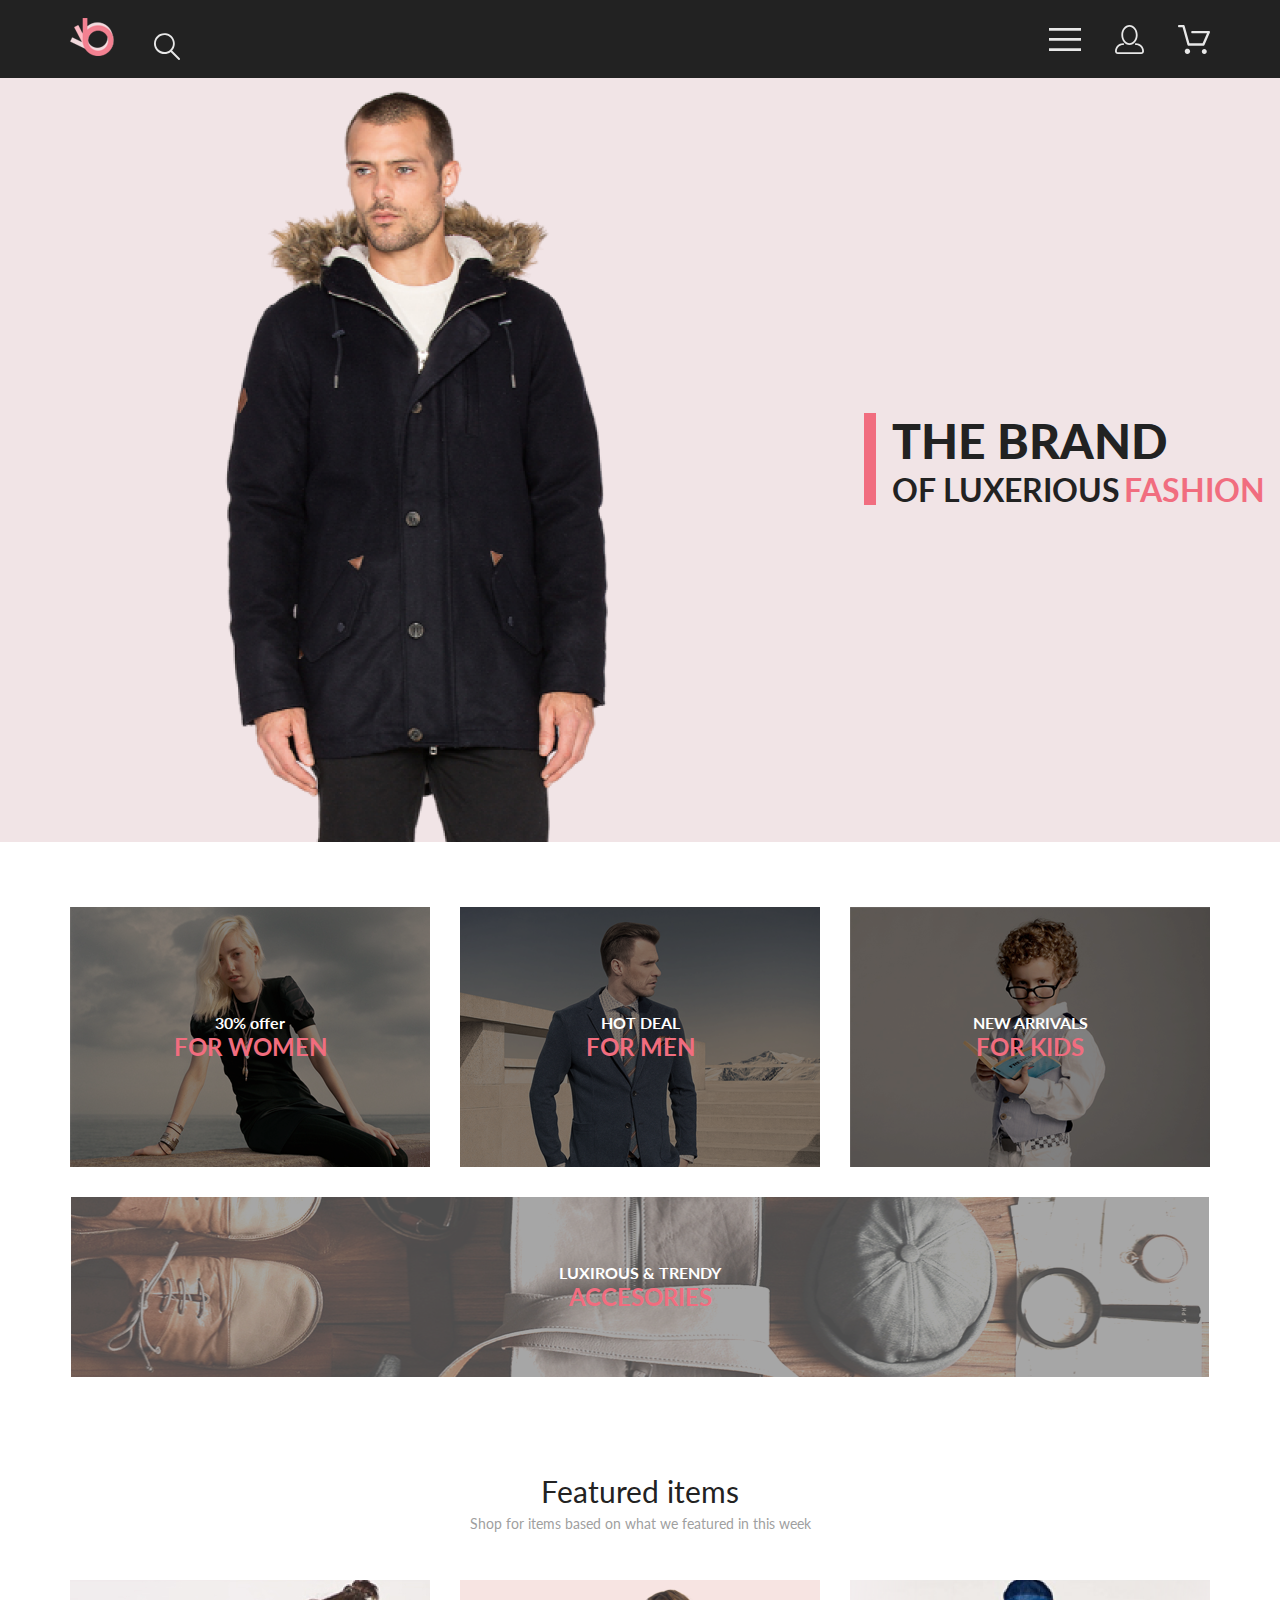
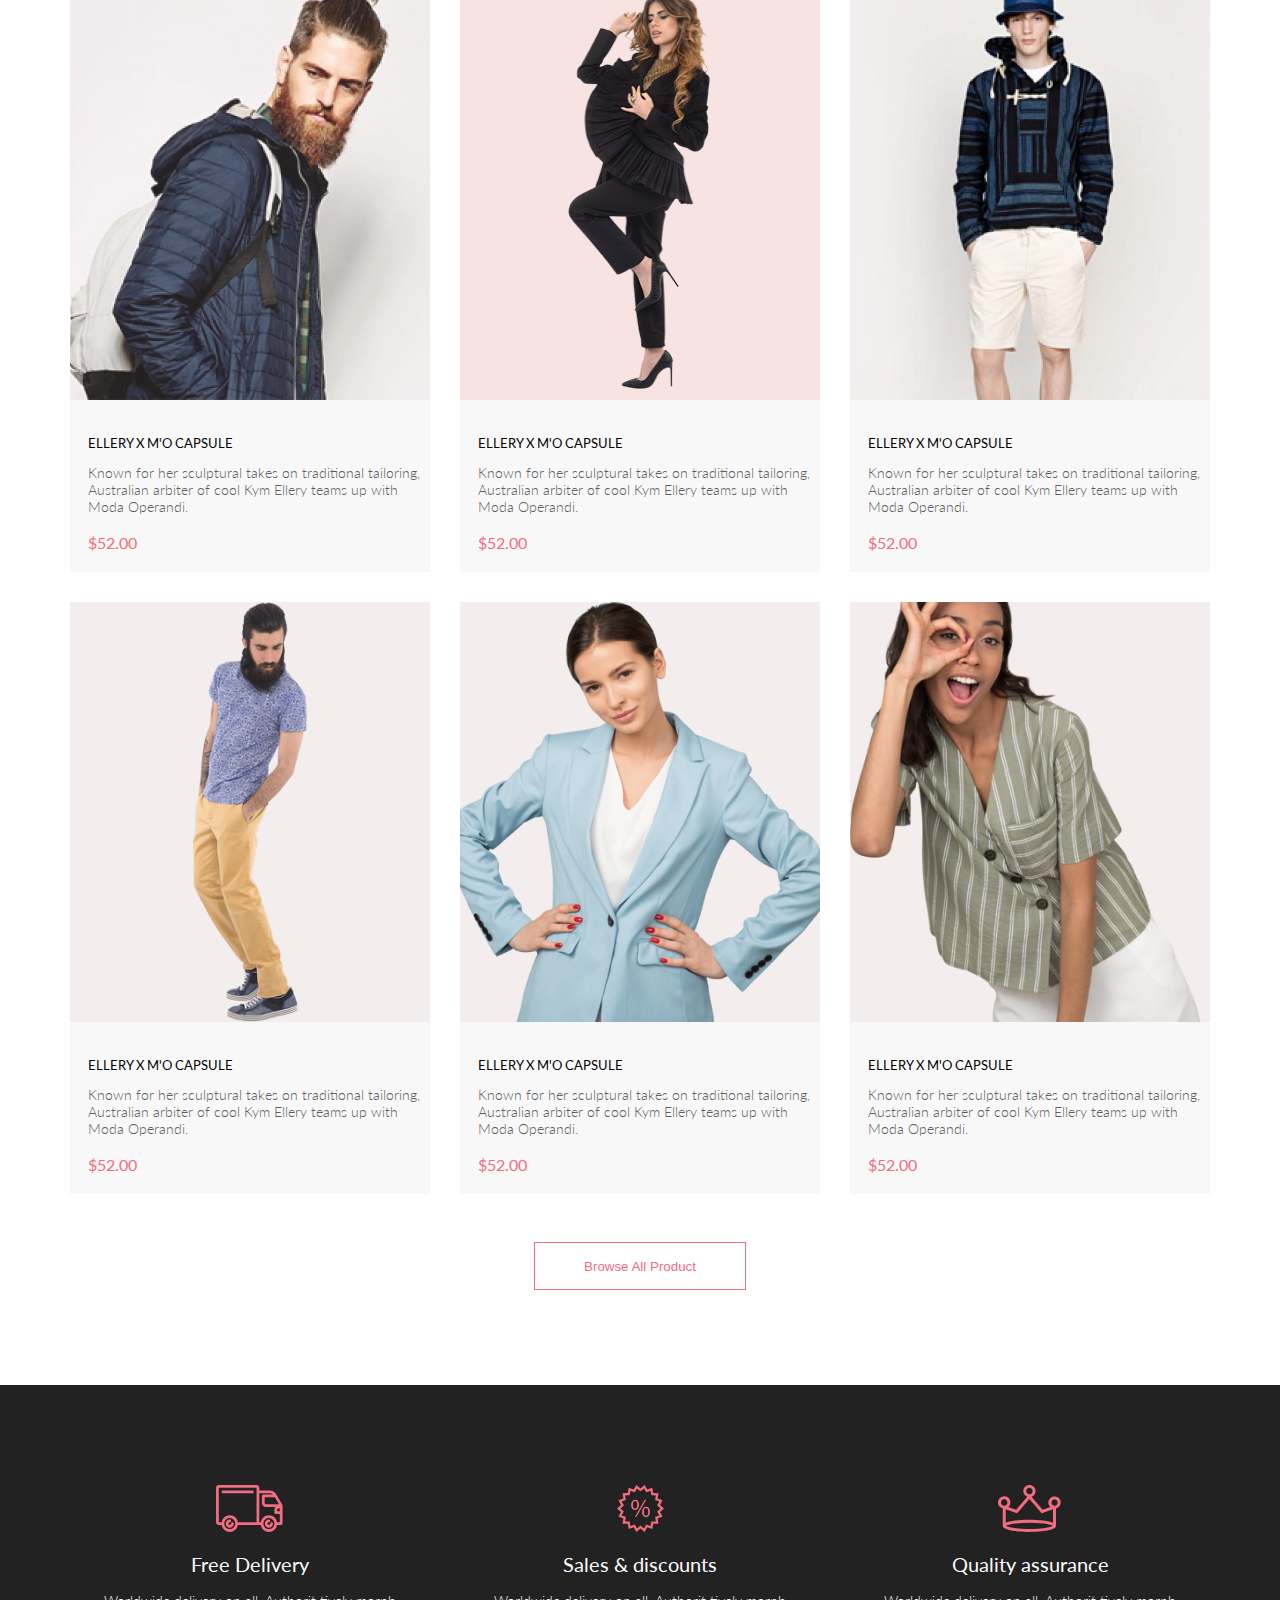
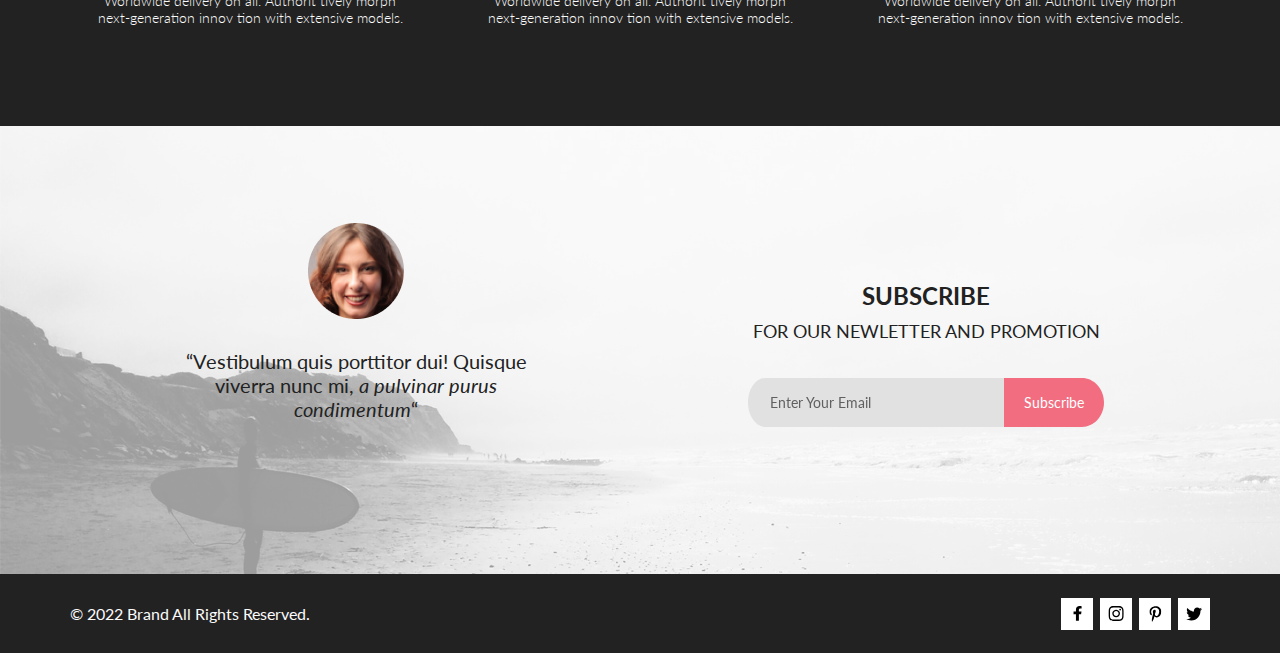
<file: index.html>
<!DOCTYPE html>
<html lang="en">
<head>
    <meta charset="UTF-8">
    <meta name="viewport" content="width=device-width, initial-scale=1.0">
    <link href="https://fonts.googleapis.com/css2?family=Lato&display=swap" rel="stylesheet">
    <link rel="stylesheet" href="style.css">
    <title>Main page</title>
</head>
<body>
    <header class="header">
        <div class="header__left_container">
            <a href="./index.html"><img src="./img/logo.png" class="header__left_container__logo_img"> </a>
            <svg class="header__left_container__find_img" width="26" height="27" viewBox="0 0 26 27" fill="none" xmlns="http://www.w3.org/2000/svg">
                <path class="header__left_container__find_img_2" d="M18.0589 17.6249C19.6705 15.8648 20.6275 13.6038 20.769 11.2215C20.9106 8.8392 20.2281 6.48075 18.8362 4.5422C17.4443 2.60365 15.4278 1.20306 13.1252 0.575643C10.8227 -0.0517774 8.37437 0.132183 6.19143 1.09663C4.0085 2.06108 2.22389 3.74727 1.1373 5.87205C0.0507149 7.99682 -0.271678 10.4308 0.224264 12.7652C0.720206 15.0996 2.00428 17.1922 3.86085 18.6917C5.71741 20.1912 8.0334 21.0063 10.4199 20.9999C12.6723 21.003 14.8638 20.269 16.6599 18.9099L24.4079 26.7169C24.4934 26.806 24.5958 26.8771 24.7091 26.926C24.8225 26.975 24.9444 27.0008 25.0679 27.0019C25.1916 27.0023 25.314 26.9772 25.4276 26.9282C25.5411 26.8792 25.6434 26.8072 25.7279 26.7169C25.9018 26.536 25.999 26.2949 25.999 26.0439C25.999 25.793 25.9018 25.5518 25.7279 25.3709L18.0589 17.6249ZM1.88589 10.4999C1.89873 8.81465 2.41021 7.17089 3.35586 5.77587C4.30151 4.38086 5.63899 3.29703 7.1997 2.66102C8.76042 2.02501 10.4745 1.86529 12.1258 2.202C13.7772 2.53871 15.2919 3.35678 16.479 4.55307C17.6661 5.74935 18.4725 7.27031 18.7965 8.92421C19.1204 10.5781 18.9475 12.2909 18.2995 13.8467C17.6515 15.4024 16.5574 16.7315 15.1551 17.6664C13.7529 18.6013 12.1052 19.1001 10.4199 19.0999C8.14843 19.0891 5.97409 18.1774 4.3741 16.5651C2.77412 14.9527 1.87924 12.7714 1.88589 10.4999Z" fill="#E8E8E8"/>
                </svg>
    </div>
    <div class="header__right_container">   
        <svg class="header__right_container__menu_img" width="32" height="23" viewBox="0 0 32 23" fill="none" xmlns="http://www.w3.org/2000/svg">
            <path class="menu_img_2" d="M0 23V20.31H32V23H0ZM0 12.76V10.07H32V12.76H0ZM0 2.69V0H32V2.69H0Z" fill="#E8E8E8"/>
        </svg>
        <svg class="header__right_container__menu_img" width="29" height="29" viewBox="0 0 29 29" fill="none" xmlns="http://www.w3.org/2000/svg">
            <path class="menu_img_2" d="M14.5 19.937C19 19.937 22.656 15.464 22.656 9.968C22.656 4.472 19 0 14.5 0C13.3631 0.0217413 12.2463 0.303398 11.2351 0.823397C10.2239 1.34339 9.34507 2.08794 8.66602 3C7.12663 4.99573 6.30819 7.45381 6.34399 9.974C6.34399 15.465 10 19.937 14.5 19.937ZM14.5 1.813C18 1.813 20.844 5.472 20.844 9.969C20.844 14.466 17.998 18.125 14.5 18.125C11.002 18.125 8.15603 14.465 8.15503 9.969C8.15403 5.473 11 1.813 14.5 1.813ZM20.844 18.125C20.6036 18.125 20.373 18.2205 20.203 18.3905C20.033 18.5605 19.9375 18.7911 19.9375 19.0315C19.9375 19.2719 20.033 19.5025 20.203 19.6725C20.373 19.8425 20.6036 19.938 20.844 19.938C22.526 19.9399 24.1386 20.6088 25.3279 21.7982C26.5172 22.9875 27.1861 24.6 27.188 26.282C27.1875 26.5221 27.0918 26.7523 26.922 26.9221C26.7522 27.0918 26.5221 27.1875 26.282 27.188H2.71997C2.47985 27.1875 2.24975 27.0918 2.07996 26.9221C1.91016 26.7523 1.81449 26.5221 1.81396 26.282C1.81608 24.6001 2.48517 22.9877 3.67444 21.7985C4.86371 20.6092 6.47608 19.9401 8.15796 19.938C8.39824 19.938 8.62868 19.8425 8.79858 19.6726C8.96849 19.5027 9.06396 19.2723 9.06396 19.032C9.06396 18.7917 8.96849 18.5613 8.79858 18.3914C8.62868 18.2215 8.39824 18.126 8.15796 18.126C5.99541 18.1279 3.92201 18.9875 2.39258 20.5164C0.863144 22.0453 0.00264777 24.1185 0 26.281C0.000794067 27.0019 0.287502 27.693 0.797241 28.2027C1.30698 28.7125 1.99811 28.9992 2.71899 29H26.282C27.0027 28.9989 27.6936 28.7121 28.2031 28.2024C28.7126 27.6927 28.9992 27.0017 29 26.281C28.9974 24.1187 28.1372 22.0457 26.6083 20.5168C25.0793 18.9878 23.0063 18.1276 20.844 18.125Z" fill="#E8E8E8"/>
        </svg>
        <svg class="header__right_container__menu_img" width="32" height="29" viewBox="0 0 32 29" fill="none" xmlns="http://www.w3.org/2000/svg">
            <path class="menu_img_2" d="M26.1998 29C25.5521 28.9738 24.9404 28.6948 24.4961 28.2227C24.0518 27.7506 23.8103 27.1232 23.8234 26.475C23.8365 25.8269 24.1032 25.2097 24.5662 24.7559C25.0292 24.3022 25.6516 24.048 26.2999 24.048C26.9482 24.048 27.5706 24.3022 28.0336 24.7559C28.4966 25.2097 28.7633 25.8269 28.7764 26.475C28.7895 27.1232 28.5479 27.7506 28.1036 28.2227C27.6593 28.6948 27.0477 28.9738 26.3999 29H26.1998ZM6.75183 26.32C6.75183 25.79 6.90901 25.2718 7.20349 24.8311C7.49797 24.3904 7.91654 24.0469 8.40625 23.844C8.89596 23.6412 9.43484 23.5881 9.95471 23.6915C10.4746 23.7949 10.9521 24.0502 11.3269 24.425C11.7017 24.7998 11.957 25.2773 12.0604 25.7972C12.1638 26.317 12.1107 26.8559 11.9078 27.3456C11.705 27.8353 11.3615 28.2539 10.9208 28.5483C10.4801 28.8428 9.96194 29 9.43188 29C9.07977 29.0003 8.73102 28.9311 8.40564 28.7966C8.08026 28.662 7.7846 28.4646 7.53552 28.2158C7.28645 27.9669 7.08891 27.6713 6.9541 27.3461C6.81929 27.0208 6.74988 26.6721 6.74988 26.32H6.75183ZM10.5519 20.686C10.2924 20.6868 10.0398 20.6024 9.83301 20.4457C9.62617 20.2891 9.47648 20.0689 9.40686 19.819L4.57385 2.36401H1.18091C0.867422 2.36401 0.566761 2.23947 0.345093 2.01781C0.123425 1.79614 -0.00109863 1.49549 -0.00109863 1.18201C-0.00109863 0.868519 0.123425 0.567873 0.345093 0.346205C0.566761 0.124537 0.867422 5.81268e-06 1.18091 5.81268e-06H5.46191C5.7214 -0.00080736 5.97394 0.0837201 6.18066 0.240568C6.38739 0.397416 6.53674 0.617884 6.60583 0.868006L11.4388 18.323H24.6168L28.9999 8.27501H14.3999C14.2417 8.27961 14.0843 8.25242 13.9368 8.19507C13.7893 8.13771 13.6548 8.05134 13.5413 7.94108C13.4277 7.83082 13.3375 7.69891 13.2759 7.55315C13.2143 7.40739 13.1825 7.25075 13.1825 7.0925C13.1825 6.93426 13.2143 6.77762 13.2759 6.63186C13.3375 6.4861 13.4277 6.35419 13.5413 6.24393C13.6548 6.13367 13.7893 6.0473 13.9368 5.98994C14.0843 5.93259 14.2417 5.90541 14.3999 5.91001H30.8129C31.0086 5.90996 31.2011 5.95866 31.3733 6.05172C31.5454 6.14478 31.6917 6.27926 31.7988 6.44301C31.9067 6.60729 31.9723 6.79569 31.9897 6.99145C32.0072 7.18721 31.976 7.38424 31.8989 7.565L26.4939 19.977C26.4015 20.1876 26.2499 20.3668 26.0574 20.4927C25.8649 20.6186 25.6399 20.6858 25.4099 20.686H10.5519Z" fill="#E8E8E8"/>
        </svg>
    </div> 
    </header>
    <section class="top">
        <img src="./img/main foto.png" class="top__img hidden" alt="man photo">
        <div class="top__text_group">
            <svg width="12" height="93" viewBox="0 0 12 93" fill="none" xmlns="http://www.w3.org/2000/svg">
                <rect width="12" height="93" fill="#E5E5E5"/>
                <g id="desktop_index">
                <rect width="1600" height="2925" transform="translate(-864 -364)" fill="white"/>
                <path id="Background" d="M736 -289H-864V475H736V-289Z" fill="#F1E4E6"/>
                <g id="Group 10">
                <path id="Rectangle 16 copy" d="M12 0.900879H0V92.9009H12V0.900879Z" fill="#F16D7F"/>
                </g>
                </g>
            </svg>
            <div><span class="top__text_group__brand_text">THE BRAND</span> <br> <span class="top__text_group__lux_text">
                OF LUXERIOUS</span> <span class="top__text_group__fashion_text">FASHION</span></div>
            </div>
        </div>
    </section>
<section class="offer">
    <div class="offer__card">
        <img src="./img/woman.png" alt="woman picture" class="offer__card__img">
        <h4 class="offer__card__text">30% offer <br> <span class="offer__card__bottom_text">FOR WOMEN</span></h4>
    </div>
    <div class="offer__card">
        <img src="./img/man.png" alt="man picture" class="offer__card__img">
        <h4 class="offer__card__text">HOT DEAL <br> <span class="offer__card__bottom_text">FOR MEN</span></h4>
    </div>
    <div class="offer__card">
        <img src="./img/child.png" alt="child picture" class="offer__card__img">
        <h4 class="offer__card__text">NEW ARRIVALS<br> <span class="offer__card__bottom_text">FOR KIDS</span></h4>
    </div>
    <div class="offer__card offer__big_card">
        <img src="./img/accessories.png" alt="accessories picture" class="offer__card__img offer__card__big_img">
        <h4 class="offer__card__text offer__card__big_text">LUXIROUS & TRENDY <br> <span class="offer__card__bottom_text">ACCESORIES</span></h4>
    </div>
</section>
<div class="features_text">
    <span class="features_text__items">Featured items</span> 
    <span class="features_text__featured_text">Shop for items based on what we featured in this week</span>
</div>
<section class="features">
    <article class="features__card">
        <div class="features__card__card_images">
            <img src="./img/fe1.png" class="features__card__card_images__img">
            <button class="features__card__button">
                <svg xmlns="http://www.w3.org/2000/svg" width="27" height="25" viewBox="0 0 27 25" fill="none">
                    <path d="M21.5467 23.6478H21.4347C20.8272 23.6478 20.3169 23.1496 20.2728 22.5137C20.2285 21.8468 20.7156 21.2663 21.3589 21.2225C21.3842 21.2208 21.4106 21.2199 21.4366 21.2199C22.0519 21.2199 22.5672 21.7084 22.613 22.3335C22.6247 22.5812 22.5843 22.9345 22.3296 23.2262L22.3237 23.233L22.3179 23.2398C22.1217 23.4728 21.8557 23.6133 21.5467 23.6478ZM7.8528 23.6415C7.20404 23.6415 6.67627 23.1 6.67627 22.4345C6.67627 21.7695 7.20404 21.2284 7.8528 21.2284C8.50157 21.2284 9.02933 21.7695 9.02933 22.4345C9.02933 23.1 8.50157 23.6415 7.8528 23.6415Z" fill="white"/>
                    <path d="M21.4703 22.6495C21.5152 22.6382 21.5365 22.6172 21.5541 22.5963C21.5619 22.5871 21.5697 22.578 21.5775 22.569C21.6139 22.5274 21.6172 22.4391 21.6163 22.3944C21.6032 22.2887 21.5127 22.216 21.4356 22.216C21.4319 22.216 21.4281 22.2161 21.4257 22.2162C21.3478 22.2216 21.2603 22.3251 21.2669 22.4463C21.2762 22.5628 21.3621 22.6495 21.4337 22.6495H21.4703ZM7.85183 22.6431C7.95074 22.6431 8.03114 22.549 8.03114 22.4334C8.03114 22.3182 7.95074 22.2245 7.85183 22.2245C7.75299 22.2245 7.67252 22.3182 7.67252 22.4334C7.67252 22.549 7.75299 22.6431 7.85183 22.6431ZM21.5935 24.6439C21.5459 24.6439 21.4821 24.6439 21.4337 24.6439C20.2993 24.6439 19.3569 23.7347 19.277 22.5814C19.1971 21.3797 20.0919 20.3081 21.2901 20.2264C21.3389 20.2231 21.3874 20.2215 21.4356 20.2215C22.5712 20.2215 23.53 21.1199 23.6074 22.2727C23.6388 22.8741 23.4629 23.4422 23.0797 23.881C22.6965 24.3361 22.1688 24.5955 21.5935 24.6439ZM7.85183 24.6376C6.65095 24.6376 5.67808 23.6513 5.67808 22.4334C5.67808 21.2163 6.65095 20.2301 7.85183 20.2301C9.05265 20.2301 10.0256 21.2163 10.0256 22.4334C10.0256 23.6513 9.05265 24.6376 7.85183 24.6376ZM20.7947 17.7906H8.76281C8.33109 17.7906 7.94788 17.4981 7.83564 17.0763L3.92077 2.68653H1.17262C0.64577 2.68653 0.214111 2.24866 0.214111 1.71195C0.214111 1.17608 0.64577 0.737244 1.17262 0.737244H4.64056C5.07137 0.737244 5.45458 1.02976 5.56675 1.45254L9.48169 15.8413H20.1556L23.7026 7.55906H11.8789C11.3512 7.55906 10.9195 7.12022 10.9195 6.58448C10.9195 6.04862 11.3512 5.60978 11.8789 5.60978H25.1727C25.4922 5.60978 25.7964 5.77217 25.9715 6.04862C26.1474 6.3241 26.1797 6.66519 26.0513 6.9739L21.6733 17.2054C21.5135 17.5627 21.1779 17.7906 20.7947 17.7906Z" fill="white"/>
                    <path d="M21.4703 22.6495C21.5152 22.6382 21.5365 22.6172 21.5541 22.5963C21.5619 22.5871 21.5697 22.578 21.5775 22.569C21.6139 22.5274 21.6172 22.4391 21.6163 22.3944C21.6032 22.2887 21.5127 22.216 21.4356 22.216C21.4319 22.216 21.4281 22.2161 21.4257 22.2162C21.3478 22.2216 21.2603 22.3251 21.2669 22.4463C21.2762 22.5628 21.3621 22.6495 21.4337 22.6495H21.4703ZM7.85183 22.6431C7.95074 22.6431 8.03114 22.549 8.03114 22.4334C8.03114 22.3182 7.95074 22.2245 7.85183 22.2245C7.75299 22.2245 7.67252 22.3182 7.67252 22.4334C7.67252 22.549 7.75299 22.6431 7.85183 22.6431ZM21.5935 24.6439C21.5459 24.6439 21.4821 24.6439 21.4337 24.6439C20.2993 24.6439 19.3569 23.7347 19.277 22.5814C19.1971 21.3797 20.0919 20.3081 21.2901 20.2264C21.3389 20.2231 21.3874 20.2215 21.4356 20.2215C22.5712 20.2215 23.53 21.1199 23.6074 22.2727C23.6388 22.8741 23.4629 23.4422 23.0797 23.881C22.6965 24.3361 22.1688 24.5955 21.5935 24.6439ZM7.85183 24.6376C6.65095 24.6376 5.67808 23.6513 5.67808 22.4334C5.67808 21.2163 6.65095 20.2301 7.85183 20.2301C9.05265 20.2301 10.0256 21.2163 10.0256 22.4334C10.0256 23.6513 9.05265 24.6376 7.85183 24.6376ZM20.7947 17.7906H8.76281C8.33109 17.7906 7.94788 17.4981 7.83564 17.0763L3.92077 2.68653H1.17262C0.64577 2.68653 0.214111 2.24866 0.214111 1.71195C0.214111 1.17608 0.64577 0.737244 1.17262 0.737244H4.64056C5.07137 0.737244 5.45458 1.02976 5.56675 1.45254L9.48169 15.8413H20.1556L23.7026 7.55906H11.8789C11.3512 7.55906 10.9195 7.12022 10.9195 6.58448C10.9195 6.04862 11.3512 5.60978 11.8789 5.60978H25.1727C25.4922 5.60978 25.7964 5.77217 25.9715 6.04862C26.1474 6.3241 26.1797 6.66519 26.0513 6.9739L21.6733 17.2054C21.5135 17.5627 21.1779 17.7906 20.7947 17.7906Z" fill="white"/>
                    </svg>
                    <p class="features__card__add_to_cart">Add to Cart</p>
            </button>
        </div>
        <span class="features__card__name">ELLERY X M'O CAPSULE</span>
        <span class="features__card__description">Known for her sculptural takes on traditional tailoring, Australian arbiter of cool Kym Ellery teams up with Moda Operandi.</span>
        <span class="features__card__price">$52.00</span>
    </article>
    <article class="features__card">
        <div class="features__card__card_images">
            <img src="./img/fe2.png" class="features__card__card_images__img">
            <button class="features__card__button">
                <svg xmlns="http://www.w3.org/2000/svg" width="27" height="25" viewBox="0 0 27 25" fill="none">
                    <path d="M21.5467 23.6478H21.4347C20.8272 23.6478 20.3169 23.1496 20.2728 22.5137C20.2285 21.8468 20.7156 21.2663 21.3589 21.2225C21.3842 21.2208 21.4106 21.2199 21.4366 21.2199C22.0519 21.2199 22.5672 21.7084 22.613 22.3335C22.6247 22.5812 22.5843 22.9345 22.3296 23.2262L22.3237 23.233L22.3179 23.2398C22.1217 23.4728 21.8557 23.6133 21.5467 23.6478ZM7.8528 23.6415C7.20404 23.6415 6.67627 23.1 6.67627 22.4345C6.67627 21.7695 7.20404 21.2284 7.8528 21.2284C8.50157 21.2284 9.02933 21.7695 9.02933 22.4345C9.02933 23.1 8.50157 23.6415 7.8528 23.6415Z" fill="white"/>
                    <path d="M21.4703 22.6495C21.5152 22.6382 21.5365 22.6172 21.5541 22.5963C21.5619 22.5871 21.5697 22.578 21.5775 22.569C21.6139 22.5274 21.6172 22.4391 21.6163 22.3944C21.6032 22.2887 21.5127 22.216 21.4356 22.216C21.4319 22.216 21.4281 22.2161 21.4257 22.2162C21.3478 22.2216 21.2603 22.3251 21.2669 22.4463C21.2762 22.5628 21.3621 22.6495 21.4337 22.6495H21.4703ZM7.85183 22.6431C7.95074 22.6431 8.03114 22.549 8.03114 22.4334C8.03114 22.3182 7.95074 22.2245 7.85183 22.2245C7.75299 22.2245 7.67252 22.3182 7.67252 22.4334C7.67252 22.549 7.75299 22.6431 7.85183 22.6431ZM21.5935 24.6439C21.5459 24.6439 21.4821 24.6439 21.4337 24.6439C20.2993 24.6439 19.3569 23.7347 19.277 22.5814C19.1971 21.3797 20.0919 20.3081 21.2901 20.2264C21.3389 20.2231 21.3874 20.2215 21.4356 20.2215C22.5712 20.2215 23.53 21.1199 23.6074 22.2727C23.6388 22.8741 23.4629 23.4422 23.0797 23.881C22.6965 24.3361 22.1688 24.5955 21.5935 24.6439ZM7.85183 24.6376C6.65095 24.6376 5.67808 23.6513 5.67808 22.4334C5.67808 21.2163 6.65095 20.2301 7.85183 20.2301C9.05265 20.2301 10.0256 21.2163 10.0256 22.4334C10.0256 23.6513 9.05265 24.6376 7.85183 24.6376ZM20.7947 17.7906H8.76281C8.33109 17.7906 7.94788 17.4981 7.83564 17.0763L3.92077 2.68653H1.17262C0.64577 2.68653 0.214111 2.24866 0.214111 1.71195C0.214111 1.17608 0.64577 0.737244 1.17262 0.737244H4.64056C5.07137 0.737244 5.45458 1.02976 5.56675 1.45254L9.48169 15.8413H20.1556L23.7026 7.55906H11.8789C11.3512 7.55906 10.9195 7.12022 10.9195 6.58448C10.9195 6.04862 11.3512 5.60978 11.8789 5.60978H25.1727C25.4922 5.60978 25.7964 5.77217 25.9715 6.04862C26.1474 6.3241 26.1797 6.66519 26.0513 6.9739L21.6733 17.2054C21.5135 17.5627 21.1779 17.7906 20.7947 17.7906Z" fill="white"/>
                    <path d="M21.4703 22.6495C21.5152 22.6382 21.5365 22.6172 21.5541 22.5963C21.5619 22.5871 21.5697 22.578 21.5775 22.569C21.6139 22.5274 21.6172 22.4391 21.6163 22.3944C21.6032 22.2887 21.5127 22.216 21.4356 22.216C21.4319 22.216 21.4281 22.2161 21.4257 22.2162C21.3478 22.2216 21.2603 22.3251 21.2669 22.4463C21.2762 22.5628 21.3621 22.6495 21.4337 22.6495H21.4703ZM7.85183 22.6431C7.95074 22.6431 8.03114 22.549 8.03114 22.4334C8.03114 22.3182 7.95074 22.2245 7.85183 22.2245C7.75299 22.2245 7.67252 22.3182 7.67252 22.4334C7.67252 22.549 7.75299 22.6431 7.85183 22.6431ZM21.5935 24.6439C21.5459 24.6439 21.4821 24.6439 21.4337 24.6439C20.2993 24.6439 19.3569 23.7347 19.277 22.5814C19.1971 21.3797 20.0919 20.3081 21.2901 20.2264C21.3389 20.2231 21.3874 20.2215 21.4356 20.2215C22.5712 20.2215 23.53 21.1199 23.6074 22.2727C23.6388 22.8741 23.4629 23.4422 23.0797 23.881C22.6965 24.3361 22.1688 24.5955 21.5935 24.6439ZM7.85183 24.6376C6.65095 24.6376 5.67808 23.6513 5.67808 22.4334C5.67808 21.2163 6.65095 20.2301 7.85183 20.2301C9.05265 20.2301 10.0256 21.2163 10.0256 22.4334C10.0256 23.6513 9.05265 24.6376 7.85183 24.6376ZM20.7947 17.7906H8.76281C8.33109 17.7906 7.94788 17.4981 7.83564 17.0763L3.92077 2.68653H1.17262C0.64577 2.68653 0.214111 2.24866 0.214111 1.71195C0.214111 1.17608 0.64577 0.737244 1.17262 0.737244H4.64056C5.07137 0.737244 5.45458 1.02976 5.56675 1.45254L9.48169 15.8413H20.1556L23.7026 7.55906H11.8789C11.3512 7.55906 10.9195 7.12022 10.9195 6.58448C10.9195 6.04862 11.3512 5.60978 11.8789 5.60978H25.1727C25.4922 5.60978 25.7964 5.77217 25.9715 6.04862C26.1474 6.3241 26.1797 6.66519 26.0513 6.9739L21.6733 17.2054C21.5135 17.5627 21.1779 17.7906 20.7947 17.7906Z" fill="white"/>
                    </svg>
                    <p class="features__card__add_to_cart">Add to Cart</p>
            </button>
        </div>
        <span class="features__card__name">ELLERY X M'O CAPSULE</span>
        <span class="features__card__description">Known for her sculptural takes on traditional tailoring, Australian arbiter of cool Kym Ellery teams up with Moda Operandi.</span>
        <span class="features__card__price">$52.00</span>
    </article>
    <article class="features__card">
        <div class="features__card__card_images">
            <img src="./img/fe3.png" class="features__card__card_images__img">
            <button class="features__card__button">
                <svg xmlns="http://www.w3.org/2000/svg" width="27" height="25" viewBox="0 0 27 25" fill="none">
                    <path d="M21.5467 23.6478H21.4347C20.8272 23.6478 20.3169 23.1496 20.2728 22.5137C20.2285 21.8468 20.7156 21.2663 21.3589 21.2225C21.3842 21.2208 21.4106 21.2199 21.4366 21.2199C22.0519 21.2199 22.5672 21.7084 22.613 22.3335C22.6247 22.5812 22.5843 22.9345 22.3296 23.2262L22.3237 23.233L22.3179 23.2398C22.1217 23.4728 21.8557 23.6133 21.5467 23.6478ZM7.8528 23.6415C7.20404 23.6415 6.67627 23.1 6.67627 22.4345C6.67627 21.7695 7.20404 21.2284 7.8528 21.2284C8.50157 21.2284 9.02933 21.7695 9.02933 22.4345C9.02933 23.1 8.50157 23.6415 7.8528 23.6415Z" fill="white"/>
                    <path d="M21.4703 22.6495C21.5152 22.6382 21.5365 22.6172 21.5541 22.5963C21.5619 22.5871 21.5697 22.578 21.5775 22.569C21.6139 22.5274 21.6172 22.4391 21.6163 22.3944C21.6032 22.2887 21.5127 22.216 21.4356 22.216C21.4319 22.216 21.4281 22.2161 21.4257 22.2162C21.3478 22.2216 21.2603 22.3251 21.2669 22.4463C21.2762 22.5628 21.3621 22.6495 21.4337 22.6495H21.4703ZM7.85183 22.6431C7.95074 22.6431 8.03114 22.549 8.03114 22.4334C8.03114 22.3182 7.95074 22.2245 7.85183 22.2245C7.75299 22.2245 7.67252 22.3182 7.67252 22.4334C7.67252 22.549 7.75299 22.6431 7.85183 22.6431ZM21.5935 24.6439C21.5459 24.6439 21.4821 24.6439 21.4337 24.6439C20.2993 24.6439 19.3569 23.7347 19.277 22.5814C19.1971 21.3797 20.0919 20.3081 21.2901 20.2264C21.3389 20.2231 21.3874 20.2215 21.4356 20.2215C22.5712 20.2215 23.53 21.1199 23.6074 22.2727C23.6388 22.8741 23.4629 23.4422 23.0797 23.881C22.6965 24.3361 22.1688 24.5955 21.5935 24.6439ZM7.85183 24.6376C6.65095 24.6376 5.67808 23.6513 5.67808 22.4334C5.67808 21.2163 6.65095 20.2301 7.85183 20.2301C9.05265 20.2301 10.0256 21.2163 10.0256 22.4334C10.0256 23.6513 9.05265 24.6376 7.85183 24.6376ZM20.7947 17.7906H8.76281C8.33109 17.7906 7.94788 17.4981 7.83564 17.0763L3.92077 2.68653H1.17262C0.64577 2.68653 0.214111 2.24866 0.214111 1.71195C0.214111 1.17608 0.64577 0.737244 1.17262 0.737244H4.64056C5.07137 0.737244 5.45458 1.02976 5.56675 1.45254L9.48169 15.8413H20.1556L23.7026 7.55906H11.8789C11.3512 7.55906 10.9195 7.12022 10.9195 6.58448C10.9195 6.04862 11.3512 5.60978 11.8789 5.60978H25.1727C25.4922 5.60978 25.7964 5.77217 25.9715 6.04862C26.1474 6.3241 26.1797 6.66519 26.0513 6.9739L21.6733 17.2054C21.5135 17.5627 21.1779 17.7906 20.7947 17.7906Z" fill="white"/>
                    <path d="M21.4703 22.6495C21.5152 22.6382 21.5365 22.6172 21.5541 22.5963C21.5619 22.5871 21.5697 22.578 21.5775 22.569C21.6139 22.5274 21.6172 22.4391 21.6163 22.3944C21.6032 22.2887 21.5127 22.216 21.4356 22.216C21.4319 22.216 21.4281 22.2161 21.4257 22.2162C21.3478 22.2216 21.2603 22.3251 21.2669 22.4463C21.2762 22.5628 21.3621 22.6495 21.4337 22.6495H21.4703ZM7.85183 22.6431C7.95074 22.6431 8.03114 22.549 8.03114 22.4334C8.03114 22.3182 7.95074 22.2245 7.85183 22.2245C7.75299 22.2245 7.67252 22.3182 7.67252 22.4334C7.67252 22.549 7.75299 22.6431 7.85183 22.6431ZM21.5935 24.6439C21.5459 24.6439 21.4821 24.6439 21.4337 24.6439C20.2993 24.6439 19.3569 23.7347 19.277 22.5814C19.1971 21.3797 20.0919 20.3081 21.2901 20.2264C21.3389 20.2231 21.3874 20.2215 21.4356 20.2215C22.5712 20.2215 23.53 21.1199 23.6074 22.2727C23.6388 22.8741 23.4629 23.4422 23.0797 23.881C22.6965 24.3361 22.1688 24.5955 21.5935 24.6439ZM7.85183 24.6376C6.65095 24.6376 5.67808 23.6513 5.67808 22.4334C5.67808 21.2163 6.65095 20.2301 7.85183 20.2301C9.05265 20.2301 10.0256 21.2163 10.0256 22.4334C10.0256 23.6513 9.05265 24.6376 7.85183 24.6376ZM20.7947 17.7906H8.76281C8.33109 17.7906 7.94788 17.4981 7.83564 17.0763L3.92077 2.68653H1.17262C0.64577 2.68653 0.214111 2.24866 0.214111 1.71195C0.214111 1.17608 0.64577 0.737244 1.17262 0.737244H4.64056C5.07137 0.737244 5.45458 1.02976 5.56675 1.45254L9.48169 15.8413H20.1556L23.7026 7.55906H11.8789C11.3512 7.55906 10.9195 7.12022 10.9195 6.58448C10.9195 6.04862 11.3512 5.60978 11.8789 5.60978H25.1727C25.4922 5.60978 25.7964 5.77217 25.9715 6.04862C26.1474 6.3241 26.1797 6.66519 26.0513 6.9739L21.6733 17.2054C21.5135 17.5627 21.1779 17.7906 20.7947 17.7906Z" fill="white"/>
                    </svg>
                    <p class="features__card__add_to_cart">Add to Cart</p>
            </button>
        </div>
        <span class="features__card__name">ELLERY X M'O CAPSULE</span>
        <span class="features__card__description">Known for her sculptural takes on traditional tailoring, Australian arbiter of cool Kym Ellery teams up with Moda Operandi.</span>
        <span class="features__card__price">$52.00</span>
    </article>
    <article class="features__card">
        <div class="features__card__card_images">
            <img src="./img/fe4.png" class="features__card__card_images__img">
            <button class="features__card__button">
                <svg xmlns="http://www.w3.org/2000/svg" width="27" height="25" viewBox="0 0 27 25" fill="none">
                    <path d="M21.5467 23.6478H21.4347C20.8272 23.6478 20.3169 23.1496 20.2728 22.5137C20.2285 21.8468 20.7156 21.2663 21.3589 21.2225C21.3842 21.2208 21.4106 21.2199 21.4366 21.2199C22.0519 21.2199 22.5672 21.7084 22.613 22.3335C22.6247 22.5812 22.5843 22.9345 22.3296 23.2262L22.3237 23.233L22.3179 23.2398C22.1217 23.4728 21.8557 23.6133 21.5467 23.6478ZM7.8528 23.6415C7.20404 23.6415 6.67627 23.1 6.67627 22.4345C6.67627 21.7695 7.20404 21.2284 7.8528 21.2284C8.50157 21.2284 9.02933 21.7695 9.02933 22.4345C9.02933 23.1 8.50157 23.6415 7.8528 23.6415Z" fill="white"/>
                    <path d="M21.4703 22.6495C21.5152 22.6382 21.5365 22.6172 21.5541 22.5963C21.5619 22.5871 21.5697 22.578 21.5775 22.569C21.6139 22.5274 21.6172 22.4391 21.6163 22.3944C21.6032 22.2887 21.5127 22.216 21.4356 22.216C21.4319 22.216 21.4281 22.2161 21.4257 22.2162C21.3478 22.2216 21.2603 22.3251 21.2669 22.4463C21.2762 22.5628 21.3621 22.6495 21.4337 22.6495H21.4703ZM7.85183 22.6431C7.95074 22.6431 8.03114 22.549 8.03114 22.4334C8.03114 22.3182 7.95074 22.2245 7.85183 22.2245C7.75299 22.2245 7.67252 22.3182 7.67252 22.4334C7.67252 22.549 7.75299 22.6431 7.85183 22.6431ZM21.5935 24.6439C21.5459 24.6439 21.4821 24.6439 21.4337 24.6439C20.2993 24.6439 19.3569 23.7347 19.277 22.5814C19.1971 21.3797 20.0919 20.3081 21.2901 20.2264C21.3389 20.2231 21.3874 20.2215 21.4356 20.2215C22.5712 20.2215 23.53 21.1199 23.6074 22.2727C23.6388 22.8741 23.4629 23.4422 23.0797 23.881C22.6965 24.3361 22.1688 24.5955 21.5935 24.6439ZM7.85183 24.6376C6.65095 24.6376 5.67808 23.6513 5.67808 22.4334C5.67808 21.2163 6.65095 20.2301 7.85183 20.2301C9.05265 20.2301 10.0256 21.2163 10.0256 22.4334C10.0256 23.6513 9.05265 24.6376 7.85183 24.6376ZM20.7947 17.7906H8.76281C8.33109 17.7906 7.94788 17.4981 7.83564 17.0763L3.92077 2.68653H1.17262C0.64577 2.68653 0.214111 2.24866 0.214111 1.71195C0.214111 1.17608 0.64577 0.737244 1.17262 0.737244H4.64056C5.07137 0.737244 5.45458 1.02976 5.56675 1.45254L9.48169 15.8413H20.1556L23.7026 7.55906H11.8789C11.3512 7.55906 10.9195 7.12022 10.9195 6.58448C10.9195 6.04862 11.3512 5.60978 11.8789 5.60978H25.1727C25.4922 5.60978 25.7964 5.77217 25.9715 6.04862C26.1474 6.3241 26.1797 6.66519 26.0513 6.9739L21.6733 17.2054C21.5135 17.5627 21.1779 17.7906 20.7947 17.7906Z" fill="white"/>
                    <path d="M21.4703 22.6495C21.5152 22.6382 21.5365 22.6172 21.5541 22.5963C21.5619 22.5871 21.5697 22.578 21.5775 22.569C21.6139 22.5274 21.6172 22.4391 21.6163 22.3944C21.6032 22.2887 21.5127 22.216 21.4356 22.216C21.4319 22.216 21.4281 22.2161 21.4257 22.2162C21.3478 22.2216 21.2603 22.3251 21.2669 22.4463C21.2762 22.5628 21.3621 22.6495 21.4337 22.6495H21.4703ZM7.85183 22.6431C7.95074 22.6431 8.03114 22.549 8.03114 22.4334C8.03114 22.3182 7.95074 22.2245 7.85183 22.2245C7.75299 22.2245 7.67252 22.3182 7.67252 22.4334C7.67252 22.549 7.75299 22.6431 7.85183 22.6431ZM21.5935 24.6439C21.5459 24.6439 21.4821 24.6439 21.4337 24.6439C20.2993 24.6439 19.3569 23.7347 19.277 22.5814C19.1971 21.3797 20.0919 20.3081 21.2901 20.2264C21.3389 20.2231 21.3874 20.2215 21.4356 20.2215C22.5712 20.2215 23.53 21.1199 23.6074 22.2727C23.6388 22.8741 23.4629 23.4422 23.0797 23.881C22.6965 24.3361 22.1688 24.5955 21.5935 24.6439ZM7.85183 24.6376C6.65095 24.6376 5.67808 23.6513 5.67808 22.4334C5.67808 21.2163 6.65095 20.2301 7.85183 20.2301C9.05265 20.2301 10.0256 21.2163 10.0256 22.4334C10.0256 23.6513 9.05265 24.6376 7.85183 24.6376ZM20.7947 17.7906H8.76281C8.33109 17.7906 7.94788 17.4981 7.83564 17.0763L3.92077 2.68653H1.17262C0.64577 2.68653 0.214111 2.24866 0.214111 1.71195C0.214111 1.17608 0.64577 0.737244 1.17262 0.737244H4.64056C5.07137 0.737244 5.45458 1.02976 5.56675 1.45254L9.48169 15.8413H20.1556L23.7026 7.55906H11.8789C11.3512 7.55906 10.9195 7.12022 10.9195 6.58448C10.9195 6.04862 11.3512 5.60978 11.8789 5.60978H25.1727C25.4922 5.60978 25.7964 5.77217 25.9715 6.04862C26.1474 6.3241 26.1797 6.66519 26.0513 6.9739L21.6733 17.2054C21.5135 17.5627 21.1779 17.7906 20.7947 17.7906Z" fill="white"/>
                    </svg>
                    <p class="features__card__add_to_cart">Add to Cart</p>
            </button>
        </div>
        <span class="features__card__name">ELLERY X M'O CAPSULE</span>
        <span class="features__card__description">Known for her sculptural takes on traditional tailoring, Australian arbiter of cool Kym Ellery teams up with Moda Operandi.</span>
        <span class="features__card__price">$52.00</span>
    </article>
    <article class="features__card">
        <div class="features__card__card_images">
            <img src="./img/fe5.png" class="features__card__card_images__img">
            <button class="features__card__button">
                <svg xmlns="http://www.w3.org/2000/svg" width="27" height="25" viewBox="0 0 27 25" fill="none">
                    <path d="M21.5467 23.6478H21.4347C20.8272 23.6478 20.3169 23.1496 20.2728 22.5137C20.2285 21.8468 20.7156 21.2663 21.3589 21.2225C21.3842 21.2208 21.4106 21.2199 21.4366 21.2199C22.0519 21.2199 22.5672 21.7084 22.613 22.3335C22.6247 22.5812 22.5843 22.9345 22.3296 23.2262L22.3237 23.233L22.3179 23.2398C22.1217 23.4728 21.8557 23.6133 21.5467 23.6478ZM7.8528 23.6415C7.20404 23.6415 6.67627 23.1 6.67627 22.4345C6.67627 21.7695 7.20404 21.2284 7.8528 21.2284C8.50157 21.2284 9.02933 21.7695 9.02933 22.4345C9.02933 23.1 8.50157 23.6415 7.8528 23.6415Z" fill="white"/>
                    <path d="M21.4703 22.6495C21.5152 22.6382 21.5365 22.6172 21.5541 22.5963C21.5619 22.5871 21.5697 22.578 21.5775 22.569C21.6139 22.5274 21.6172 22.4391 21.6163 22.3944C21.6032 22.2887 21.5127 22.216 21.4356 22.216C21.4319 22.216 21.4281 22.2161 21.4257 22.2162C21.3478 22.2216 21.2603 22.3251 21.2669 22.4463C21.2762 22.5628 21.3621 22.6495 21.4337 22.6495H21.4703ZM7.85183 22.6431C7.95074 22.6431 8.03114 22.549 8.03114 22.4334C8.03114 22.3182 7.95074 22.2245 7.85183 22.2245C7.75299 22.2245 7.67252 22.3182 7.67252 22.4334C7.67252 22.549 7.75299 22.6431 7.85183 22.6431ZM21.5935 24.6439C21.5459 24.6439 21.4821 24.6439 21.4337 24.6439C20.2993 24.6439 19.3569 23.7347 19.277 22.5814C19.1971 21.3797 20.0919 20.3081 21.2901 20.2264C21.3389 20.2231 21.3874 20.2215 21.4356 20.2215C22.5712 20.2215 23.53 21.1199 23.6074 22.2727C23.6388 22.8741 23.4629 23.4422 23.0797 23.881C22.6965 24.3361 22.1688 24.5955 21.5935 24.6439ZM7.85183 24.6376C6.65095 24.6376 5.67808 23.6513 5.67808 22.4334C5.67808 21.2163 6.65095 20.2301 7.85183 20.2301C9.05265 20.2301 10.0256 21.2163 10.0256 22.4334C10.0256 23.6513 9.05265 24.6376 7.85183 24.6376ZM20.7947 17.7906H8.76281C8.33109 17.7906 7.94788 17.4981 7.83564 17.0763L3.92077 2.68653H1.17262C0.64577 2.68653 0.214111 2.24866 0.214111 1.71195C0.214111 1.17608 0.64577 0.737244 1.17262 0.737244H4.64056C5.07137 0.737244 5.45458 1.02976 5.56675 1.45254L9.48169 15.8413H20.1556L23.7026 7.55906H11.8789C11.3512 7.55906 10.9195 7.12022 10.9195 6.58448C10.9195 6.04862 11.3512 5.60978 11.8789 5.60978H25.1727C25.4922 5.60978 25.7964 5.77217 25.9715 6.04862C26.1474 6.3241 26.1797 6.66519 26.0513 6.9739L21.6733 17.2054C21.5135 17.5627 21.1779 17.7906 20.7947 17.7906Z" fill="white"/>
                    <path d="M21.4703 22.6495C21.5152 22.6382 21.5365 22.6172 21.5541 22.5963C21.5619 22.5871 21.5697 22.578 21.5775 22.569C21.6139 22.5274 21.6172 22.4391 21.6163 22.3944C21.6032 22.2887 21.5127 22.216 21.4356 22.216C21.4319 22.216 21.4281 22.2161 21.4257 22.2162C21.3478 22.2216 21.2603 22.3251 21.2669 22.4463C21.2762 22.5628 21.3621 22.6495 21.4337 22.6495H21.4703ZM7.85183 22.6431C7.95074 22.6431 8.03114 22.549 8.03114 22.4334C8.03114 22.3182 7.95074 22.2245 7.85183 22.2245C7.75299 22.2245 7.67252 22.3182 7.67252 22.4334C7.67252 22.549 7.75299 22.6431 7.85183 22.6431ZM21.5935 24.6439C21.5459 24.6439 21.4821 24.6439 21.4337 24.6439C20.2993 24.6439 19.3569 23.7347 19.277 22.5814C19.1971 21.3797 20.0919 20.3081 21.2901 20.2264C21.3389 20.2231 21.3874 20.2215 21.4356 20.2215C22.5712 20.2215 23.53 21.1199 23.6074 22.2727C23.6388 22.8741 23.4629 23.4422 23.0797 23.881C22.6965 24.3361 22.1688 24.5955 21.5935 24.6439ZM7.85183 24.6376C6.65095 24.6376 5.67808 23.6513 5.67808 22.4334C5.67808 21.2163 6.65095 20.2301 7.85183 20.2301C9.05265 20.2301 10.0256 21.2163 10.0256 22.4334C10.0256 23.6513 9.05265 24.6376 7.85183 24.6376ZM20.7947 17.7906H8.76281C8.33109 17.7906 7.94788 17.4981 7.83564 17.0763L3.92077 2.68653H1.17262C0.64577 2.68653 0.214111 2.24866 0.214111 1.71195C0.214111 1.17608 0.64577 0.737244 1.17262 0.737244H4.64056C5.07137 0.737244 5.45458 1.02976 5.56675 1.45254L9.48169 15.8413H20.1556L23.7026 7.55906H11.8789C11.3512 7.55906 10.9195 7.12022 10.9195 6.58448C10.9195 6.04862 11.3512 5.60978 11.8789 5.60978H25.1727C25.4922 5.60978 25.7964 5.77217 25.9715 6.04862C26.1474 6.3241 26.1797 6.66519 26.0513 6.9739L21.6733 17.2054C21.5135 17.5627 21.1779 17.7906 20.7947 17.7906Z" fill="white"/>
                    </svg>
                    <p class="features__card__add_to_cart">Add to Cart</p>
            </button>
        </div>
        <span class="features__card__name">ELLERY X M'O CAPSULE</span>
        <span class="features__card__description">Known for her sculptural takes on traditional tailoring, Australian arbiter of cool Kym Ellery teams up with Moda Operandi.</span>
        <span class="features__card__price">$52.00</span>
    </article>
    <article class="features__card">
        <div class="features__card__card_images">
            <img src="./img/fe6.png" class="features__card__card_images__img">
            <button class="features__card__button">
                <svg xmlns="http://www.w3.org/2000/svg" width="27" height="25" viewBox="0 0 27 25" fill="none">
                    <path d="M21.5467 23.6478H21.4347C20.8272 23.6478 20.3169 23.1496 20.2728 22.5137C20.2285 21.8468 20.7156 21.2663 21.3589 21.2225C21.3842 21.2208 21.4106 21.2199 21.4366 21.2199C22.0519 21.2199 22.5672 21.7084 22.613 22.3335C22.6247 22.5812 22.5843 22.9345 22.3296 23.2262L22.3237 23.233L22.3179 23.2398C22.1217 23.4728 21.8557 23.6133 21.5467 23.6478ZM7.8528 23.6415C7.20404 23.6415 6.67627 23.1 6.67627 22.4345C6.67627 21.7695 7.20404 21.2284 7.8528 21.2284C8.50157 21.2284 9.02933 21.7695 9.02933 22.4345C9.02933 23.1 8.50157 23.6415 7.8528 23.6415Z" fill="white"/>
                    <path d="M21.4703 22.6495C21.5152 22.6382 21.5365 22.6172 21.5541 22.5963C21.5619 22.5871 21.5697 22.578 21.5775 22.569C21.6139 22.5274 21.6172 22.4391 21.6163 22.3944C21.6032 22.2887 21.5127 22.216 21.4356 22.216C21.4319 22.216 21.4281 22.2161 21.4257 22.2162C21.3478 22.2216 21.2603 22.3251 21.2669 22.4463C21.2762 22.5628 21.3621 22.6495 21.4337 22.6495H21.4703ZM7.85183 22.6431C7.95074 22.6431 8.03114 22.549 8.03114 22.4334C8.03114 22.3182 7.95074 22.2245 7.85183 22.2245C7.75299 22.2245 7.67252 22.3182 7.67252 22.4334C7.67252 22.549 7.75299 22.6431 7.85183 22.6431ZM21.5935 24.6439C21.5459 24.6439 21.4821 24.6439 21.4337 24.6439C20.2993 24.6439 19.3569 23.7347 19.277 22.5814C19.1971 21.3797 20.0919 20.3081 21.2901 20.2264C21.3389 20.2231 21.3874 20.2215 21.4356 20.2215C22.5712 20.2215 23.53 21.1199 23.6074 22.2727C23.6388 22.8741 23.4629 23.4422 23.0797 23.881C22.6965 24.3361 22.1688 24.5955 21.5935 24.6439ZM7.85183 24.6376C6.65095 24.6376 5.67808 23.6513 5.67808 22.4334C5.67808 21.2163 6.65095 20.2301 7.85183 20.2301C9.05265 20.2301 10.0256 21.2163 10.0256 22.4334C10.0256 23.6513 9.05265 24.6376 7.85183 24.6376ZM20.7947 17.7906H8.76281C8.33109 17.7906 7.94788 17.4981 7.83564 17.0763L3.92077 2.68653H1.17262C0.64577 2.68653 0.214111 2.24866 0.214111 1.71195C0.214111 1.17608 0.64577 0.737244 1.17262 0.737244H4.64056C5.07137 0.737244 5.45458 1.02976 5.56675 1.45254L9.48169 15.8413H20.1556L23.7026 7.55906H11.8789C11.3512 7.55906 10.9195 7.12022 10.9195 6.58448C10.9195 6.04862 11.3512 5.60978 11.8789 5.60978H25.1727C25.4922 5.60978 25.7964 5.77217 25.9715 6.04862C26.1474 6.3241 26.1797 6.66519 26.0513 6.9739L21.6733 17.2054C21.5135 17.5627 21.1779 17.7906 20.7947 17.7906Z" fill="white"/>
                    <path d="M21.4703 22.6495C21.5152 22.6382 21.5365 22.6172 21.5541 22.5963C21.5619 22.5871 21.5697 22.578 21.5775 22.569C21.6139 22.5274 21.6172 22.4391 21.6163 22.3944C21.6032 22.2887 21.5127 22.216 21.4356 22.216C21.4319 22.216 21.4281 22.2161 21.4257 22.2162C21.3478 22.2216 21.2603 22.3251 21.2669 22.4463C21.2762 22.5628 21.3621 22.6495 21.4337 22.6495H21.4703ZM7.85183 22.6431C7.95074 22.6431 8.03114 22.549 8.03114 22.4334C8.03114 22.3182 7.95074 22.2245 7.85183 22.2245C7.75299 22.2245 7.67252 22.3182 7.67252 22.4334C7.67252 22.549 7.75299 22.6431 7.85183 22.6431ZM21.5935 24.6439C21.5459 24.6439 21.4821 24.6439 21.4337 24.6439C20.2993 24.6439 19.3569 23.7347 19.277 22.5814C19.1971 21.3797 20.0919 20.3081 21.2901 20.2264C21.3389 20.2231 21.3874 20.2215 21.4356 20.2215C22.5712 20.2215 23.53 21.1199 23.6074 22.2727C23.6388 22.8741 23.4629 23.4422 23.0797 23.881C22.6965 24.3361 22.1688 24.5955 21.5935 24.6439ZM7.85183 24.6376C6.65095 24.6376 5.67808 23.6513 5.67808 22.4334C5.67808 21.2163 6.65095 20.2301 7.85183 20.2301C9.05265 20.2301 10.0256 21.2163 10.0256 22.4334C10.0256 23.6513 9.05265 24.6376 7.85183 24.6376ZM20.7947 17.7906H8.76281C8.33109 17.7906 7.94788 17.4981 7.83564 17.0763L3.92077 2.68653H1.17262C0.64577 2.68653 0.214111 2.24866 0.214111 1.71195C0.214111 1.17608 0.64577 0.737244 1.17262 0.737244H4.64056C5.07137 0.737244 5.45458 1.02976 5.56675 1.45254L9.48169 15.8413H20.1556L23.7026 7.55906H11.8789C11.3512 7.55906 10.9195 7.12022 10.9195 6.58448C10.9195 6.04862 11.3512 5.60978 11.8789 5.60978H25.1727C25.4922 5.60978 25.7964 5.77217 25.9715 6.04862C26.1474 6.3241 26.1797 6.66519 26.0513 6.9739L21.6733 17.2054C21.5135 17.5627 21.1779 17.7906 20.7947 17.7906Z" fill="white"/>
                    </svg>
                    <p class="features__card__add_to_cart">Add to Cart</p>
            </button>
        </div>
        <span class="features__card__name">ELLERY X M'O CAPSULE</span>
        <span class="features__card__description">Known for her sculptural takes on traditional tailoring, Australian arbiter of cool Kym Ellery teams up with Moda Operandi.</span>
        <span class="features__card__price">$52.00</span>
    </article>
</section>
<section class="features_button">
    <button class="features_button__button">Browse All Product</button>
</section>
<section class="about">
    <div class="about__about_us">
        <img src="./img/car.svg" class="about__about_us__img">
        <div class="about__about_us__text">
            <p class="about__about_us__text__first">Free Delivery</p>
            <p class="about__about_us__text__second">Worldwide delivery on all. Authorit tively morph<br>next-generation innov tion with extensive models.</p>
        </div>
    </div>
    <div class="about__about_us">
        <img src="./img/sale.svg" class="about__about_us__img">
        <div class="about__about_us__text">
            <p class="about__about_us__text__first">Sales & discounts</p>
            <p class="about__about_us__text__second">Worldwide delivery on all. Authorit tively morph<br>next-generation innov tion with extensive models.</p>
        </div>
    </div>
    <div class="about__about_us">
        <img src="./img/crown.svg" class="about__about_us__img">
        <div class="about__about_us__text">
            <p class="about__about_us__text__first">Quality assurance</p>
            <p class="about__about_us__text__second">Worldwide delivery on all. Authorit tively morph<br>next-generation innov tion with extensive models.</p>
        </div>
    </div>
</section>
<section class="subscribe">
    <img src="./img/Layer 41.png" class="subscribe__background">
    <div class="subscribe__intersect_container">
        <div class="subscribe__intersect_container__intersect">
            <img src="./img/Intersect.png" class="subscribe__intersect_container__intersect__foto">
            <p class="subscribe__intersect_container__intersect__text">“Vestibulum quis porttitor dui! Quisque viverra nunc mi, 
            <span class="subscribe__intersect_container__intersect__intersect_text_curve">a pulvinar purus condimentum</span>“</p>
        </div>
    <div class="subscribe__intersect_container__subscribe_form">
        <div class="subscribe__intersect_container__subscribe_form__text">
            <p class="subscribe__intersect_container__subscribe_form__first">SUBSCRIBE</p>
            <p class="subscribe__intersect_container__subscribe_form__second">FOR OUR NEWLETTER AND PROMOTION</p>
        </div>
            <div class="subscribe__intersect_container__subscribe_form__rectangle">
            <div class="subscribe__intersect_container__subscribe_form__rectangle__left">
                <svg xmlns="http://www.w3.org/2000/svg" width="256" height="49" viewBox="0 0 256 49" fill="none">
                    <path d="M256 0H17.6287C7.89266 0 0 10.969 0 24.5C0 38.031 7.89266 49 17.6287 49H256V24.5V0Z" fill="#E1E1E1"/>
                    </svg>
                    <p class="subscribe__intersect_container__subscribe_form__rectangle__left__text_mail">Enter Your Email</p> 
            </div>
            <div class="subscribe__intersect_container__subscribe_form__rectangle__right">
                <svg xmlns="http://www.w3.org/2000/svg" width="100" height="49" viewBox="0 0 100 49" fill="none">
                    <path d="M0 0H77.8846C83.75 0 89.3751 2.58127 93.5225 7.17591C97.67 11.7706 100 18.0022 100 24.5C100 30.9978 97.67 37.2294 93.5225 41.8241C89.3751 46.4187 83.75 49 77.8846 49H0V0Z" fill="#F16D7F"/>
                    </svg>
                    <p class="subscribe__intersect_container__subscribe_form__rectangle__right__subscribe_text">Subscribe</p> 
            </div>
        </div>
    </div>
</div>

</section>
<footer class="footer">
    <p class="footer__copyright">© 2022 Brand All Rights Reserved.</p>
    <div class="footer__social">
        <div class="footer__social__container">
            <svg  width="11" height="16" viewBox="0 0 11 16" fill="none" xmlns="http://www.w3.org/2000/svg">
                <path class="footer__social__container__img" d="M9.08827 8.28L9.50677 5.61602H6.89013V3.88729C6.89013 3.15847 7.25565 2.44806 8.42756 2.44806H9.61713V0.179975C9.61713 0.179975 8.53763 0 7.50551 0C5.35064 0 3.94211 1.27593 3.94211 3.5857V5.61602H1.54678V8.28H3.94211V14.72H6.89013V8.28H9.08827Z" fill="black"/>
                </svg>
        </div>
        <div class="footer__social__container">
            <svg width="16" height="15" viewBox="0 0 16 15" fill="none" xmlns="http://www.w3.org/2000/svg">
                <path class="footer__social__container__img" d="M8.13677 3.68162C6.02163 3.68162 4.31555 5.38494 4.31555 7.49666C4.31555 9.60838 6.02163 11.3117 8.13677 11.3117C10.2519 11.3117 11.958 9.60838 11.958 7.49666C11.958 5.38494 10.2519 3.68162 8.13677 3.68162ZM8.13677 9.97693C6.76991 9.97693 5.65248 8.86463 5.65248 7.49666C5.65248 6.12869 6.76658 5.01639 8.13677 5.01639C9.50695 5.01639 10.6211 6.12869 10.6211 7.49666C10.6211 8.86463 9.50363 9.97693 8.13677 9.97693ZM13.0056 3.52557C13.0056 4.02029 12.6065 4.41541 12.1143 4.41541C11.6188 4.41541 11.223 4.01697 11.223 3.52557C11.223 3.03416 11.6221 2.63572 12.1143 2.63572C12.6065 2.63572 13.0056 3.03416 13.0056 3.52557ZM15.5364 4.42869C15.4799 3.2367 15.2072 2.18084 14.3325 1.31092C13.4612 0.440997 12.4036 0.168732 11.2097 0.108966C9.9792 0.0392395 6.29101 0.0392395 5.0605 0.108966C3.8699 0.165411 2.81233 0.437677 1.93768 1.3076C1.06302 2.17752 0.793639 3.23338 0.733776 4.42537C0.663937 5.65389 0.663937 9.33611 0.733776 10.5646C0.790313 11.7566 1.06302 12.8125 1.93768 13.6824C2.81233 14.5523 3.86658 14.8246 5.0605 14.8844C6.29101 14.9541 9.9792 14.9541 11.2097 14.8844C12.4036 14.8279 13.4612 14.5556 14.3325 13.6824C15.2039 12.8125 15.4766 11.7566 15.5364 10.5646C15.6063 9.33611 15.6063 5.65721 15.5364 4.42869ZM13.9468 11.8828C13.6874 12.5336 13.1852 13.0349 12.53 13.2972C11.5489 13.6857 9.22094 13.5961 8.13677 13.5961C7.05259 13.5961 4.72128 13.6824 3.74353 13.2972C3.09169 13.0383 2.58951 12.5369 2.32678 11.8828C1.93768 10.9033 2.02747 8.57908 2.02747 7.49666C2.02747 6.41424 1.941 4.0867 2.32678 3.11053C2.58619 2.45975 3.08837 1.95838 3.74353 1.69608C4.72461 1.3076 7.05259 1.39725 8.13677 1.39725C9.22094 1.39725 11.5523 1.31092 12.53 1.69608C13.1818 1.95506 13.684 2.45643 13.9468 3.11053C14.3359 4.09002 14.2461 6.41424 14.2461 7.49666C14.2461 8.57908 14.3359 10.9066 13.9468 11.8828Z" fill="black"/>
                </svg>
        </div>
        <div class="footer__social__container">
            <svg width="13" height="16" viewBox="0 0 13 16" fill="none" xmlns="http://www.w3.org/2000/svg">
                <g clip-path="url(#clip0_190_1390)">
                <path class="footer__social__container__img" d="M6.7402 0.203125C3.55552 0.203125 0.408081 2.34063 0.408081 5.8C0.408081 8 1.63726 9.25 2.38221 9.25C2.68951 9.25 2.86643 8.3875 2.86643 8.14375C2.86643 7.85313 2.13079 7.23438 2.13079 6.025C2.13079 3.5125 4.03043 1.73125 6.48878 1.73125C8.60259 1.73125 10.167 2.94062 10.167 5.1625C10.167 6.82187 9.50585 9.93437 7.3641 9.93437C6.59121 9.93437 5.93006 9.37187 5.93006 8.56563C5.93006 7.38438 6.74951 6.24062 6.74951 5.02187C6.74951 2.95312 3.83487 3.32812 3.83487 5.82812C3.83487 6.35313 3.90006 6.93437 4.13286 7.4125C3.70451 9.26875 2.82919 12.0344 2.82919 13.9469C2.82919 14.5375 2.91299 15.1188 2.96886 15.7094C3.0744 15.8281 3.02163 15.8156 3.18304 15.7563C4.74744 13.6 4.69157 13.1781 5.39928 10.3562C5.78107 11.0875 6.76814 11.4812 7.55034 11.4812C10.8468 11.4812 12.3274 8.24688 12.3274 5.33125C12.3274 2.22813 9.66415 0.203125 6.7402 0.203125Z" fill="black"/>
                </g>
                <defs>
                <clipPath id="clip0_190_1390">
                <rect width="11.9193" height="16" fill="white" transform="translate(0.408081)"/>
                </clipPath>
                </defs>
                </svg>
        </div>
        <div class="footer__social__container">
            <svg width="17" height="16" viewBox="0 0 17 16" fill="none" xmlns="http://www.w3.org/2000/svg">
                <g clip-path="url(#clip0_190_1902)">
                <path class="footer__social__container__img" d="M14.4179 4.741C14.428 4.88313 14.428 5.02529 14.428 5.16741C14.428 9.50241 11.1507 14.4973 5.16084 14.4973C3.31546 14.4973 1.6012 13.9593 0.15918 13.0253C0.421373 13.0557 0.673447 13.0659 0.945728 13.0659C2.46839 13.0659 3.87008 12.5481 4.98941 11.6649C3.55748 11.6344 2.35748 10.6903 1.94403 9.39075C2.14573 9.42119 2.34739 9.4415 2.55918 9.4415C2.8516 9.4415 3.14406 9.40088 3.41631 9.32985C1.92388 9.02525 0.804528 7.70547 0.804528 6.11157V6.07097C1.23812 6.31463 1.74236 6.46691 2.27678 6.48719C1.39947 5.89835 0.824704 4.89329 0.824704 3.75622C0.824704 3.1471 0.986018 2.58872 1.26839 2.10141C2.87175 4.09125 5.28183 5.39072 7.98431 5.53288C7.9339 5.28922 7.90364 5.03544 7.90364 4.78163C7.90364 2.9745 9.35574 1.50244 11.1608 1.50244C12.0986 1.50244 12.9456 1.89838 13.5406 2.53797C14.2767 2.39585 14.9826 2.12172 15.6078 1.7461C15.3658 2.50754 14.8515 3.14713 14.1759 3.55319C14.8313 3.48216 15.4666 3.29938 16.0515 3.0456C15.6079 3.69532 15.0532 4.27397 14.4179 4.741Z" fill="black"/>
                </g>
                <defs>
                <clipPath id="clip0_190_1902">
                <rect width="15.8924" height="16" fill="white" transform="translate(0.15918)"/>
                </clipPath>
                </defs>
                </svg>
        </div>
    </div>
</footer>
</body>
</html>
</file>
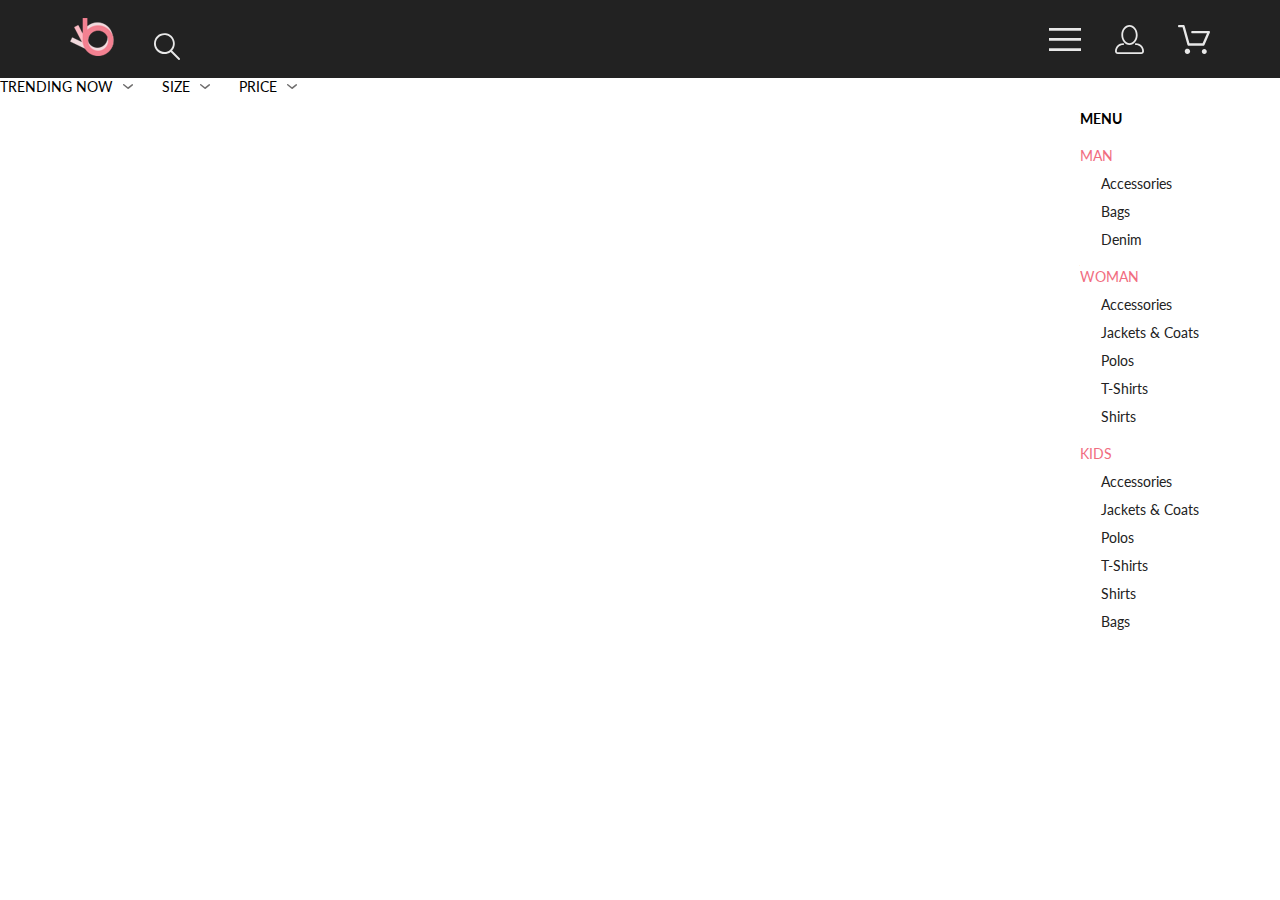
<file: catalog.html>
<!DOCTYPE html>
<html lang="en">
<head>
    <meta charset="UTF-8">
    <meta name="viewport" content="width=device-width, initial-scale=1.0">
    <link rel="stylesheet" href="style.css">
    <link href="https://fonts.googleapis.com/css2?family=Lato&display=swap" rel="stylesheet">
    <link href="https://fonts.googleapis.com/css2?family=Roboto&display=swap" rel="stylesheet">
    <title>Catalog</title>
</head>
<body>
    <header class="header">
        <div class="header__left_container">
            <a href="./index.html"><img src="./img/logo.png" class="header__left_container__logo_img"> </a>
            <svg class="header__left_container__find_img" width="26" height="27" viewBox="0 0 26 27" fill="none" xmlns="http://www.w3.org/2000/svg">
                <path class="header__left_container__find_img_2" d="M18.0589 17.6249C19.6705 15.8648 20.6275 13.6038 20.769 11.2215C20.9106 8.8392 20.2281 6.48075 18.8362 4.5422C17.4443 2.60365 15.4278 1.20306 13.1252 0.575643C10.8227 -0.0517774 8.37437 0.132183 6.19143 1.09663C4.0085 2.06108 2.22389 3.74727 1.1373 5.87205C0.0507149 7.99682 -0.271678 10.4308 0.224264 12.7652C0.720206 15.0996 2.00428 17.1922 3.86085 18.6917C5.71741 20.1912 8.0334 21.0063 10.4199 20.9999C12.6723 21.003 14.8638 20.269 16.6599 18.9099L24.4079 26.7169C24.4934 26.806 24.5958 26.8771 24.7091 26.926C24.8225 26.975 24.9444 27.0008 25.0679 27.0019C25.1916 27.0023 25.314 26.9772 25.4276 26.9282C25.5411 26.8792 25.6434 26.8072 25.7279 26.7169C25.9018 26.536 25.999 26.2949 25.999 26.0439C25.999 25.793 25.9018 25.5518 25.7279 25.3709L18.0589 17.6249ZM1.88589 10.4999C1.89873 8.81465 2.41021 7.17089 3.35586 5.77587C4.30151 4.38086 5.63899 3.29703 7.1997 2.66102C8.76042 2.02501 10.4745 1.86529 12.1258 2.202C13.7772 2.53871 15.2919 3.35678 16.479 4.55307C17.6661 5.74935 18.4725 7.27031 18.7965 8.92421C19.1204 10.5781 18.9475 12.2909 18.2995 13.8467C17.6515 15.4024 16.5574 16.7315 15.1551 17.6664C13.7529 18.6013 12.1052 19.1001 10.4199 19.0999C8.14843 19.0891 5.97409 18.1774 4.3741 16.5651C2.77412 14.9527 1.87924 12.7714 1.88589 10.4999Z" fill="#E8E8E8"/>
                </svg>
    </div>
    <div class="header__right_container">   
        <svg class="header__right_container__menu_img burger" width="32" height="23" viewBox="0 0 32 23" fill="none" xmlns="http://www.w3.org/2000/svg">
            <path class="menu_img_2" d="M0 23V20.31H32V23H0ZM0 12.76V10.07H32V12.76H0ZM0 2.69V0H32V2.69H0Z" fill="#E8E8E8"/>
        </svg>
        <svg class="header__right_container__menu_img" width="29" height="29" viewBox="0 0 29 29" fill="none" xmlns="http://www.w3.org/2000/svg">
            <path class="menu_img_2" d="M14.5 19.937C19 19.937 22.656 15.464 22.656 9.968C22.656 4.472 19 0 14.5 0C13.3631 0.0217413 12.2463 0.303398 11.2351 0.823397C10.2239 1.34339 9.34507 2.08794 8.66602 3C7.12663 4.99573 6.30819 7.45381 6.34399 9.974C6.34399 15.465 10 19.937 14.5 19.937ZM14.5 1.813C18 1.813 20.844 5.472 20.844 9.969C20.844 14.466 17.998 18.125 14.5 18.125C11.002 18.125 8.15603 14.465 8.15503 9.969C8.15403 5.473 11 1.813 14.5 1.813ZM20.844 18.125C20.6036 18.125 20.373 18.2205 20.203 18.3905C20.033 18.5605 19.9375 18.7911 19.9375 19.0315C19.9375 19.2719 20.033 19.5025 20.203 19.6725C20.373 19.8425 20.6036 19.938 20.844 19.938C22.526 19.9399 24.1386 20.6088 25.3279 21.7982C26.5172 22.9875 27.1861 24.6 27.188 26.282C27.1875 26.5221 27.0918 26.7523 26.922 26.9221C26.7522 27.0918 26.5221 27.1875 26.282 27.188H2.71997C2.47985 27.1875 2.24975 27.0918 2.07996 26.9221C1.91016 26.7523 1.81449 26.5221 1.81396 26.282C1.81608 24.6001 2.48517 22.9877 3.67444 21.7985C4.86371 20.6092 6.47608 19.9401 8.15796 19.938C8.39824 19.938 8.62868 19.8425 8.79858 19.6726C8.96849 19.5027 9.06396 19.2723 9.06396 19.032C9.06396 18.7917 8.96849 18.5613 8.79858 18.3914C8.62868 18.2215 8.39824 18.126 8.15796 18.126C5.99541 18.1279 3.92201 18.9875 2.39258 20.5164C0.863144 22.0453 0.00264777 24.1185 0 26.281C0.000794067 27.0019 0.287502 27.693 0.797241 28.2027C1.30698 28.7125 1.99811 28.9992 2.71899 29H26.282C27.0027 28.9989 27.6936 28.7121 28.2031 28.2024C28.7126 27.6927 28.9992 27.0017 29 26.281C28.9974 24.1187 28.1372 22.0457 26.6083 20.5168C25.0793 18.9878 23.0063 18.1276 20.844 18.125Z" fill="#E8E8E8"/>
        </svg>
        <svg class="header__right_container__menu_img" width="32" height="29" viewBox="0 0 32 29" fill="none" xmlns="http://www.w3.org/2000/svg">
            <path class="menu_img_2" d="M26.1998 29C25.5521 28.9738 24.9404 28.6948 24.4961 28.2227C24.0518 27.7506 23.8103 27.1232 23.8234 26.475C23.8365 25.8269 24.1032 25.2097 24.5662 24.7559C25.0292 24.3022 25.6516 24.048 26.2999 24.048C26.9482 24.048 27.5706 24.3022 28.0336 24.7559C28.4966 25.2097 28.7633 25.8269 28.7764 26.475C28.7895 27.1232 28.5479 27.7506 28.1036 28.2227C27.6593 28.6948 27.0477 28.9738 26.3999 29H26.1998ZM6.75183 26.32C6.75183 25.79 6.90901 25.2718 7.20349 24.8311C7.49797 24.3904 7.91654 24.0469 8.40625 23.844C8.89596 23.6412 9.43484 23.5881 9.95471 23.6915C10.4746 23.7949 10.9521 24.0502 11.3269 24.425C11.7017 24.7998 11.957 25.2773 12.0604 25.7972C12.1638 26.317 12.1107 26.8559 11.9078 27.3456C11.705 27.8353 11.3615 28.2539 10.9208 28.5483C10.4801 28.8428 9.96194 29 9.43188 29C9.07977 29.0003 8.73102 28.9311 8.40564 28.7966C8.08026 28.662 7.7846 28.4646 7.53552 28.2158C7.28645 27.9669 7.08891 27.6713 6.9541 27.3461C6.81929 27.0208 6.74988 26.6721 6.74988 26.32H6.75183ZM10.5519 20.686C10.2924 20.6868 10.0398 20.6024 9.83301 20.4457C9.62617 20.2891 9.47648 20.0689 9.40686 19.819L4.57385 2.36401H1.18091C0.867422 2.36401 0.566761 2.23947 0.345093 2.01781C0.123425 1.79614 -0.00109863 1.49549 -0.00109863 1.18201C-0.00109863 0.868519 0.123425 0.567873 0.345093 0.346205C0.566761 0.124537 0.867422 5.81268e-06 1.18091 5.81268e-06H5.46191C5.7214 -0.00080736 5.97394 0.0837201 6.18066 0.240568C6.38739 0.397416 6.53674 0.617884 6.60583 0.868006L11.4388 18.323H24.6168L28.9999 8.27501H14.3999C14.2417 8.27961 14.0843 8.25242 13.9368 8.19507C13.7893 8.13771 13.6548 8.05134 13.5413 7.94108C13.4277 7.83082 13.3375 7.69891 13.2759 7.55315C13.2143 7.40739 13.1825 7.25075 13.1825 7.0925C13.1825 6.93426 13.2143 6.77762 13.2759 6.63186C13.3375 6.4861 13.4277 6.35419 13.5413 6.24393C13.6548 6.13367 13.7893 6.0473 13.9368 5.98994C14.0843 5.93259 14.2417 5.90541 14.3999 5.91001H30.8129C31.0086 5.90996 31.2011 5.95866 31.3733 6.05172C31.5454 6.14478 31.6917 6.27926 31.7988 6.44301C31.9067 6.60729 31.9723 6.79569 31.9897 6.99145C32.0072 7.18721 31.976 7.38424 31.8989 7.565L26.4939 19.977C26.4015 20.1876 26.2499 20.3668 26.0574 20.4927C25.8649 20.6186 25.6399 20.6858 25.4099 20.686H10.5519Z" fill="#E8E8E8"/>
        </svg>
    </div> 
    </header>
    <div class="filters">
        <details class="filters__filter">
            <summary class="filters__filter__summary"><span class="filters__filter__summary__text">TRENDING NOW</span>
                <svg class="filters__filter__summary__arrow" width="11" height="5" viewBox="0 0 11 5" fill="none" xmlns="http://www.w3.org/2000/svg">
                <path d="M5.00214 5.00214C4.83521 5.00247 4.67343 4.94433 4.54488 4.83782L0.258102 1.2655C0.112196 1.14422 0.0204417 0.969958 0.00302325 0.781035C-0.0143952 0.592112 0.0439493 0.404007 0.165221 0.258101C0.286493 0.112196 0.460759 0.0204417 0.649682 0.00302327C0.838605 -0.0143952 1.02671 0.043949 1.17262 0.165221L5.00214 3.36602L8.83167 0.279536C8.90475 0.220188 8.98884 0.175869 9.0791 0.149125C9.16937 0.122382 9.26403 0.113741 9.35764 0.1237C9.45126 0.133659 9.54198 0.162021 9.6246 0.207156C9.70722 0.252292 9.7801 0.313311 9.83906 0.386705C9.90449 0.460167 9.95405 0.546351 9.98462 0.639855C10.0152 0.733359 10.0261 0.83217 10.0167 0.930097C10.0073 1.02802 9.97784 1.12296 9.93005 1.20895C9.88227 1.29494 9.81723 1.37013 9.73904 1.42982L5.45225 4.88068C5.32002 4.97036 5.16154 5.01312 5.00214 5.00214Z" fill="#6F6E6E"/>
                </svg>
                </summary>
        </details>
        <details class="filters__filter">
            <summary class="filters__filter__summary size"><span class="filters__filter__summary__text">SIZE</span>
                <svg class="filters__filter__summary__arrow" width="11" height="5" viewBox="0 0 11 5" fill="none" xmlns="http://www.w3.org/2000/svg">
                <path d="M5.00214 5.00214C4.83521 5.00247 4.67343 4.94433 4.54488 4.83782L0.258102 1.2655C0.112196 1.14422 0.0204417 0.969958 0.00302325 0.781035C-0.0143952 0.592112 0.0439493 0.404007 0.165221 0.258101C0.286493 0.112196 0.460759 0.0204417 0.649682 0.00302327C0.838605 -0.0143952 1.02671 0.043949 1.17262 0.165221L5.00214 3.36602L8.83167 0.279536C8.90475 0.220188 8.98884 0.175869 9.0791 0.149125C9.16937 0.122382 9.26403 0.113741 9.35764 0.1237C9.45126 0.133659 9.54198 0.162021 9.6246 0.207156C9.70722 0.252292 9.7801 0.313311 9.83906 0.386705C9.90449 0.460167 9.95405 0.546351 9.98462 0.639855C10.0152 0.733359 10.0261 0.83217 10.0167 0.930097C10.0073 1.02802 9.97784 1.12296 9.93005 1.20895C9.88227 1.29494 9.81723 1.37013 9.73904 1.42982L5.45225 4.88068C5.32002 4.97036 5.16154 5.01312 5.00214 5.00214Z" fill="#6F6E6E"/>
                </svg>
                </summary>
                <div class="filters__filter_size">
                    <label><input type="checkbox" class="filters__filter_size__checkbox"><span class="filters__filter_size__label">XS</span></label>
                    <label><input type="checkbox" class="filters__filter_size__checkbox"><span class="filters__filter_size__label">S</span></label>
                    <label><input type="checkbox" class="filters__filter_size__checkbox"><span class="filters__filter_size__label">M</span></label>
                    <label><input type="checkbox" class="filters__filter_size__checkbox"><span class="filters__filter_size__label">L</span></label>
                </div>
        </details>
        <details class="filters__filter">
            <summary class="filters__filter__summary"><span class="filters__filter__summary__text">PRICE</span>
                <svg class="filters__filter__summary__arrow" width="11" height="5" viewBox="0 0 11 5" fill="none" xmlns="http://www.w3.org/2000/svg">
                <path d="M5.00214 5.00214C4.83521 5.00247 4.67343 4.94433 4.54488 4.83782L0.258102 1.2655C0.112196 1.14422 0.0204417 0.969958 0.00302325 0.781035C-0.0143952 0.592112 0.0439493 0.404007 0.165221 0.258101C0.286493 0.112196 0.460759 0.0204417 0.649682 0.00302327C0.838605 -0.0143952 1.02671 0.043949 1.17262 0.165221L5.00214 3.36602L8.83167 0.279536C8.90475 0.220188 8.98884 0.175869 9.0791 0.149125C9.16937 0.122382 9.26403 0.113741 9.35764 0.1237C9.45126 0.133659 9.54198 0.162021 9.6246 0.207156C9.70722 0.252292 9.7801 0.313311 9.83906 0.386705C9.90449 0.460167 9.95405 0.546351 9.98462 0.639855C10.0152 0.733359 10.0261 0.83217 10.0167 0.930097C10.0073 1.02802 9.97784 1.12296 9.93005 1.20895C9.88227 1.29494 9.81723 1.37013 9.73904 1.42982L5.45225 4.88068C5.32002 4.97036 5.16154 5.01312 5.00214 5.00214Z" fill="#6F6E6E"/>
                </svg>
                </summary>
        </details>        
            </div>
        
            
            <div class="menu">
                <span class="menu__text menu__main_text">MENU</span>
                <div class="menu__categories">
                    <span class="menu__label menu__text">MAN</span>
                    <li class="menu__text menu__category"><a href="#" class="menu__link">Accessories</a></li>
                    <li class="menu__text menu__category"><a href="#" class="menu__link">Bags</a></li>
                    <li class="menu__text menu__category"><a href="#" class="menu__link">Denim</a></li>
                </div>
                <div class="menu__categories">
                    <span class="menu__label menu__text">WOMAN</span>
                    <li class="menu__text menu__category"><a href="#" class="menu__link">Accessories</a></li>
                    <li class="menu__text menu__category"><a href="#" class="menu__link">Jackets & Coats</a></li>
                    <li class="menu__text menu__category"><a href="#" class="menu__link">Polos</a></li>
                <li class="menu__text menu__category"><a href="#" class="menu__link">T-Shirts</a></li>
                <li class="menu__text menu__category"><a href="#" class="menu__link">Shirts</a></li>
            </div>
            <div class="menu__categories">
                <span class="menu__label menu__text">KIDS</span>
                <li class="menu__text menu__category"><a href="#" class="menu__link">Accessories</a></li>
                <li class="menu__text menu__category"><a href="#" class="menu__link">Jackets & Coats</a></li>
                <li class="menu__text menu__category"><a href="#" class="menu__link">Polos</a></li>
                <li class="menu__text menu__category"><a href="#" class="menu__link">T-Shirts</a></li>
                <li class="menu__text menu__category"><a href="#" class="menu__link">Shirts</a></li>
                <li class="menu__text menu__category"><a href="#" class="menu__link">Bags</a></li>
            </div>
        </div>
</body>
</html>
</file>
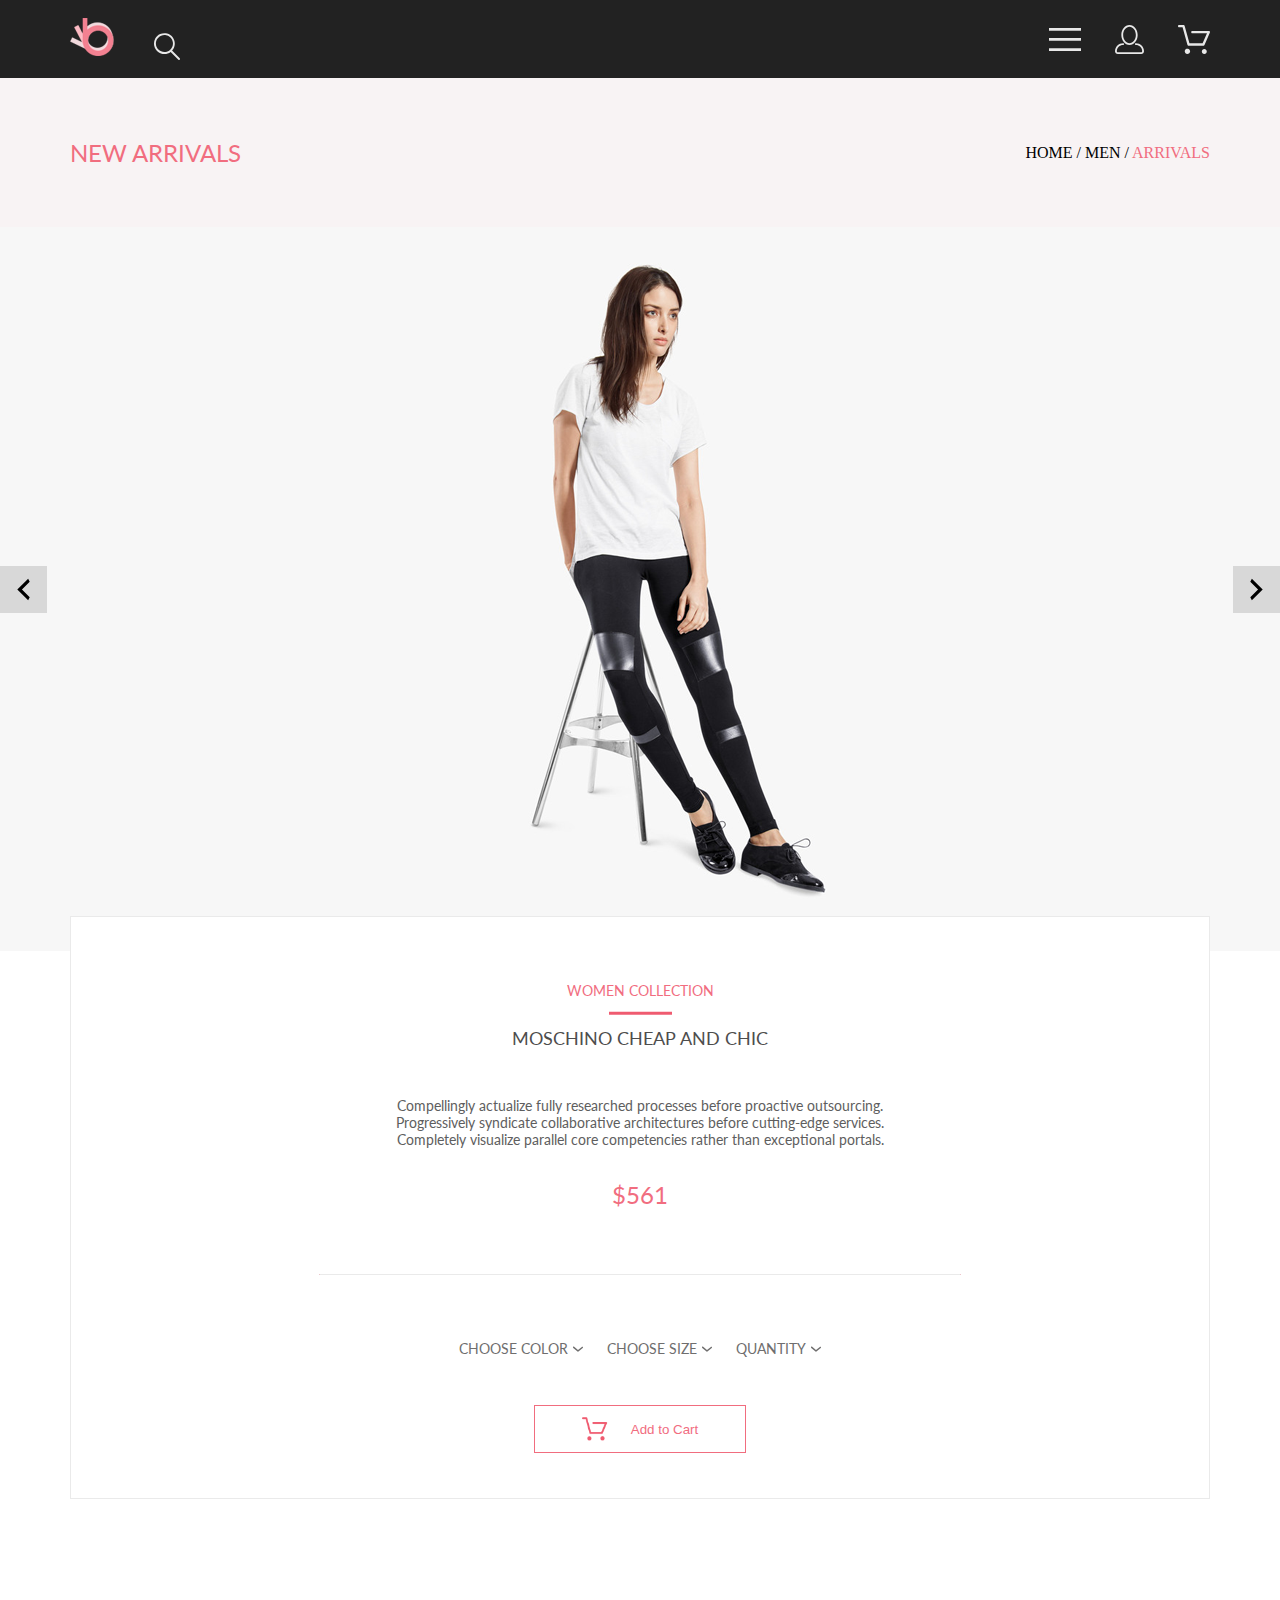
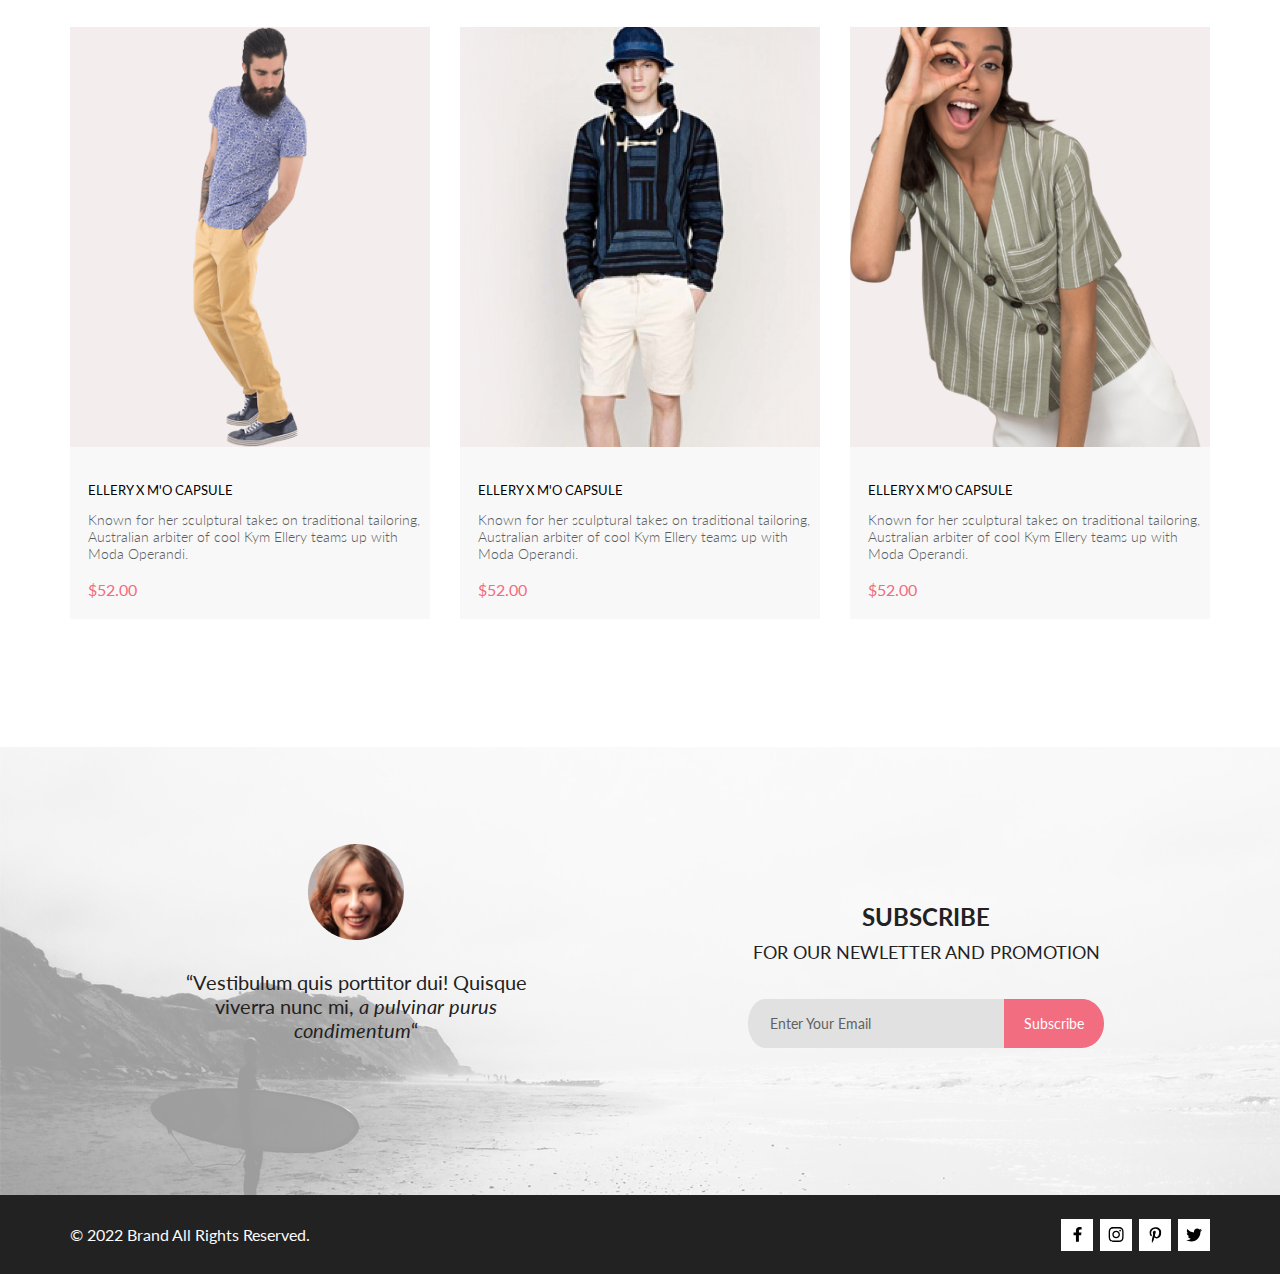
<file: catalog_1.html>
<!DOCTYPE html>
<html lang="en">
<head>
    <meta charset="UTF-8">
    <meta name="viewport" content="width=device-width, initial-scale=1.0">
    <link href="https://fonts.googleapis.com/css2?family=Lato&display=swap" rel="stylesheet">
    <link rel="stylesheet" href="style.css">
    <title>Catalog</title>
</head>
<body>
    <header class="header">
        <div class="header__left_container">
            <a href="./index.html"><img src="./img/logo.png" class="header__left_container__logo_img"> </a>
            <svg class="header__left_container__find_img" width="26" height="27" viewBox="0 0 26 27" fill="none" xmlns="http://www.w3.org/2000/svg">
                <path class="header__left_container__find_img_2" d="M18.0589 17.6249C19.6705 15.8648 20.6275 13.6038 20.769 11.2215C20.9106 8.8392 20.2281 6.48075 18.8362 4.5422C17.4443 2.60365 15.4278 1.20306 13.1252 0.575643C10.8227 -0.0517774 8.37437 0.132183 6.19143 1.09663C4.0085 2.06108 2.22389 3.74727 1.1373 5.87205C0.0507149 7.99682 -0.271678 10.4308 0.224264 12.7652C0.720206 15.0996 2.00428 17.1922 3.86085 18.6917C5.71741 20.1912 8.0334 21.0063 10.4199 20.9999C12.6723 21.003 14.8638 20.269 16.6599 18.9099L24.4079 26.7169C24.4934 26.806 24.5958 26.8771 24.7091 26.926C24.8225 26.975 24.9444 27.0008 25.0679 27.0019C25.1916 27.0023 25.314 26.9772 25.4276 26.9282C25.5411 26.8792 25.6434 26.8072 25.7279 26.7169C25.9018 26.536 25.999 26.2949 25.999 26.0439C25.999 25.793 25.9018 25.5518 25.7279 25.3709L18.0589 17.6249ZM1.88589 10.4999C1.89873 8.81465 2.41021 7.17089 3.35586 5.77587C4.30151 4.38086 5.63899 3.29703 7.1997 2.66102C8.76042 2.02501 10.4745 1.86529 12.1258 2.202C13.7772 2.53871 15.2919 3.35678 16.479 4.55307C17.6661 5.74935 18.4725 7.27031 18.7965 8.92421C19.1204 10.5781 18.9475 12.2909 18.2995 13.8467C17.6515 15.4024 16.5574 16.7315 15.1551 17.6664C13.7529 18.6013 12.1052 19.1001 10.4199 19.0999C8.14843 19.0891 5.97409 18.1774 4.3741 16.5651C2.77412 14.9527 1.87924 12.7714 1.88589 10.4999Z" fill="#E8E8E8"/>
                </svg>
    </div>
    <div class="header__right_container">   
        <svg class="header__right_container__menu_img" width="32" height="23" viewBox="0 0 32 23" fill="none" xmlns="http://www.w3.org/2000/svg">
            <path class="menu_img_2" d="M0 23V20.31H32V23H0ZM0 12.76V10.07H32V12.76H0ZM0 2.69V0H32V2.69H0Z" fill="#E8E8E8"/>
        </svg>
        <svg class="header__right_container__menu_img" width="29" height="29" viewBox="0 0 29 29" fill="none" xmlns="http://www.w3.org/2000/svg">
            <path class="menu_img_2" d="M14.5 19.937C19 19.937 22.656 15.464 22.656 9.968C22.656 4.472 19 0 14.5 0C13.3631 0.0217413 12.2463 0.303398 11.2351 0.823397C10.2239 1.34339 9.34507 2.08794 8.66602 3C7.12663 4.99573 6.30819 7.45381 6.34399 9.974C6.34399 15.465 10 19.937 14.5 19.937ZM14.5 1.813C18 1.813 20.844 5.472 20.844 9.969C20.844 14.466 17.998 18.125 14.5 18.125C11.002 18.125 8.15603 14.465 8.15503 9.969C8.15403 5.473 11 1.813 14.5 1.813ZM20.844 18.125C20.6036 18.125 20.373 18.2205 20.203 18.3905C20.033 18.5605 19.9375 18.7911 19.9375 19.0315C19.9375 19.2719 20.033 19.5025 20.203 19.6725C20.373 19.8425 20.6036 19.938 20.844 19.938C22.526 19.9399 24.1386 20.6088 25.3279 21.7982C26.5172 22.9875 27.1861 24.6 27.188 26.282C27.1875 26.5221 27.0918 26.7523 26.922 26.9221C26.7522 27.0918 26.5221 27.1875 26.282 27.188H2.71997C2.47985 27.1875 2.24975 27.0918 2.07996 26.9221C1.91016 26.7523 1.81449 26.5221 1.81396 26.282C1.81608 24.6001 2.48517 22.9877 3.67444 21.7985C4.86371 20.6092 6.47608 19.9401 8.15796 19.938C8.39824 19.938 8.62868 19.8425 8.79858 19.6726C8.96849 19.5027 9.06396 19.2723 9.06396 19.032C9.06396 18.7917 8.96849 18.5613 8.79858 18.3914C8.62868 18.2215 8.39824 18.126 8.15796 18.126C5.99541 18.1279 3.92201 18.9875 2.39258 20.5164C0.863144 22.0453 0.00264777 24.1185 0 26.281C0.000794067 27.0019 0.287502 27.693 0.797241 28.2027C1.30698 28.7125 1.99811 28.9992 2.71899 29H26.282C27.0027 28.9989 27.6936 28.7121 28.2031 28.2024C28.7126 27.6927 28.9992 27.0017 29 26.281C28.9974 24.1187 28.1372 22.0457 26.6083 20.5168C25.0793 18.9878 23.0063 18.1276 20.844 18.125Z" fill="#E8E8E8"/>
        </svg>
        <svg class="header__right_container__menu_img" width="32" height="29" viewBox="0 0 32 29" fill="none" xmlns="http://www.w3.org/2000/svg">
            <path class="menu_img_2" d="M26.1998 29C25.5521 28.9738 24.9404 28.6948 24.4961 28.2227C24.0518 27.7506 23.8103 27.1232 23.8234 26.475C23.8365 25.8269 24.1032 25.2097 24.5662 24.7559C25.0292 24.3022 25.6516 24.048 26.2999 24.048C26.9482 24.048 27.5706 24.3022 28.0336 24.7559C28.4966 25.2097 28.7633 25.8269 28.7764 26.475C28.7895 27.1232 28.5479 27.7506 28.1036 28.2227C27.6593 28.6948 27.0477 28.9738 26.3999 29H26.1998ZM6.75183 26.32C6.75183 25.79 6.90901 25.2718 7.20349 24.8311C7.49797 24.3904 7.91654 24.0469 8.40625 23.844C8.89596 23.6412 9.43484 23.5881 9.95471 23.6915C10.4746 23.7949 10.9521 24.0502 11.3269 24.425C11.7017 24.7998 11.957 25.2773 12.0604 25.7972C12.1638 26.317 12.1107 26.8559 11.9078 27.3456C11.705 27.8353 11.3615 28.2539 10.9208 28.5483C10.4801 28.8428 9.96194 29 9.43188 29C9.07977 29.0003 8.73102 28.9311 8.40564 28.7966C8.08026 28.662 7.7846 28.4646 7.53552 28.2158C7.28645 27.9669 7.08891 27.6713 6.9541 27.3461C6.81929 27.0208 6.74988 26.6721 6.74988 26.32H6.75183ZM10.5519 20.686C10.2924 20.6868 10.0398 20.6024 9.83301 20.4457C9.62617 20.2891 9.47648 20.0689 9.40686 19.819L4.57385 2.36401H1.18091C0.867422 2.36401 0.566761 2.23947 0.345093 2.01781C0.123425 1.79614 -0.00109863 1.49549 -0.00109863 1.18201C-0.00109863 0.868519 0.123425 0.567873 0.345093 0.346205C0.566761 0.124537 0.867422 5.81268e-06 1.18091 5.81268e-06H5.46191C5.7214 -0.00080736 5.97394 0.0837201 6.18066 0.240568C6.38739 0.397416 6.53674 0.617884 6.60583 0.868006L11.4388 18.323H24.6168L28.9999 8.27501H14.3999C14.2417 8.27961 14.0843 8.25242 13.9368 8.19507C13.7893 8.13771 13.6548 8.05134 13.5413 7.94108C13.4277 7.83082 13.3375 7.69891 13.2759 7.55315C13.2143 7.40739 13.1825 7.25075 13.1825 7.0925C13.1825 6.93426 13.2143 6.77762 13.2759 6.63186C13.3375 6.4861 13.4277 6.35419 13.5413 6.24393C13.6548 6.13367 13.7893 6.0473 13.9368 5.98994C14.0843 5.93259 14.2417 5.90541 14.3999 5.91001H30.8129C31.0086 5.90996 31.2011 5.95866 31.3733 6.05172C31.5454 6.14478 31.6917 6.27926 31.7988 6.44301C31.9067 6.60729 31.9723 6.79569 31.9897 6.99145C32.0072 7.18721 31.976 7.38424 31.8989 7.565L26.4939 19.977C26.4015 20.1876 26.2499 20.3668 26.0574 20.4927C25.8649 20.6186 25.6399 20.6858 25.4099 20.686H10.5519Z" fill="#E8E8E8"/>
        </svg>
    </div> 
    </header>
    <section class="catalog_top">
        <div>
            <span class="catalog_top__new_arrivals">NEW ARRIVALS</span>
        </div>
        <div class="__bread_crumbs">
            <span class="catalog_top__bread_crumbs__first">HOME / MEN / </span>
            <span class="catalog_top__bread_crumbs__arrivals">ARRIVALS</span>
        </div>
    </section>
    <section class="top_photo">
        <div class="top_photo__arrows">
        <svg width="47" height="47" viewBox="0 0 47 47" fill="none" xmlns="http://www.w3.org/2000/svg" class="top_photo__arrows__left_arrow">
            <path d="M47 0H0V47H47V0Z" fill="#2A2A2A" fill-opacity="0.15" class="top_photo__arrows__left_arrow"/>
            <path d="M29.6998 15.7499L21.9498 23.4999L29.6998 31.2499L28.1498 34.3499L17.2998 23.4999L28.1498 12.6499L29.6998 15.7499Z" fill="black" class="top_photo__arrows__left_arrow left_arrow"/>
            </svg>
            <svg width="47" height="47" viewBox="0 0 47 47" fill="none" xmlns="http://www.w3.org/2000/svg" class="top_photo__arrows__right_arrow">
                <path d="M47 0H0V47H47V0Z" fill="#2A2A2A" fill-opacity="0.15" class="top_photo__arrows__right_arrow"/>
                <path d="M17.2998 31.2499L25.0498 23.4999L17.2998 15.7499L18.8498 12.6499L29.6998 23.4999L18.8498 34.3499L17.2998 31.2499Z" fill="black" class="top_photo__arrows__right_arrow right_arrow"/>
                </svg>
            </div>
            <img src="./img/woman_catalog_top.png" alt="woman photo" class="top_photo__photo">
    </section>
    <div class="goods_info">
        <span class="goods_info__collection">WOMEN COLLECTION</span>
        <svg width="63" height="4" viewBox="0 0 63 4" fill="none" xmlns="http://www.w3.org/2000/svg" class="goods_info__line">
            <path d="M63 0.786865H0V3.81225H63V0.786865Z" fill="#EF5B70"/>
            </svg>
        <span class="goods_info__name">MOSCHINO CHEAP AND CHIC</span>
        <span class="goods_info__description">Compellingly actualize fully researched processes before proactive outsourcing. 
            Progressively syndicate collaborative architectures before cutting-edge services. 
            Completely visualize parallel core competencies rather than exceptional portals. </span>
        <span class="goods_info__price">$561</span>
        <svg width="642" height="1" viewBox="0 0 642 1" fill="none" xmlns="http://www.w3.org/2000/svg" class="goods_info__second_line">
            <path d="M642 -0.00512695H0V1.00333H642V-0.00512695Z" fill="#EF5B70"/>
            <path d="M0.5 0.498291H641.5H0.5Z" stroke="#EAEAEA" stroke-linejoin="round"/>
            </svg>
        <div class="goods_info__filters">
            <div class="goods_info__filters__filter">
                <span class="goods_info__filters__filter__text">CHOOSE COLOR</span>
                <svg width="11" height="6" viewBox="0 0 11 6" fill="none" xmlns="http://www.w3.org/2000/svg">
                    <path class="goods_info__filters__filter__arrow" d="M5.00214 5.64846C4.83521 5.64879 4.67343 5.59016 4.54488 5.48275L0.258102 1.88021C0.112196 1.75791 0.0204417 1.58217 0.00302325 1.39165C-0.0143952 1.20112 0.0439493 1.01143 0.165221 0.864289C0.286493 0.717149 0.460759 0.624619 0.649682 0.607053C0.838605 0.589487 1.02671 0.648325 1.17262 0.770623L5.00214 3.9985L8.83167 0.885905C8.90475 0.826055 8.98884 0.781361 9.0791 0.754391C9.16937 0.727421 9.26403 0.718707 9.35764 0.72875C9.45126 0.738794 9.54198 0.767396 9.6246 0.812913C9.70722 0.85843 9.7801 0.919965 9.83906 0.993981C9.90449 1.06806 9.95405 1.15498 9.98462 1.24927C10.0152 1.34357 10.0261 1.44321 10.0167 1.54197C10.0073 1.64073 9.97784 1.73646 9.93005 1.82318C9.88227 1.9099 9.81723 1.98573 9.73904 2.04592L5.45225 5.52598C5.32002 5.61641 5.16154 5.65954 5.00214 5.64846Z" fill="#6F6E6E"/>
                    </svg>
            </div>
            <div class="goods_info__filters__filter">
                <span class="goods_info__filters__filter__text">CHOOSE SIZE</span>
                <svg width="11" height="6" viewBox="0 0 11 6" fill="none" xmlns="http://www.w3.org/2000/svg">
                    <path class="goods_info__filters__filter__arrow" d="M5.00214 5.64846C4.83521 5.64879 4.67343 5.59016 4.54488 5.48275L0.258102 1.88021C0.112196 1.75791 0.0204417 1.58217 0.00302325 1.39165C-0.0143952 1.20112 0.0439493 1.01143 0.165221 0.864289C0.286493 0.717149 0.460759 0.624619 0.649682 0.607053C0.838605 0.589487 1.02671 0.648325 1.17262 0.770623L5.00214 3.9985L8.83167 0.885905C8.90475 0.826055 8.98884 0.781361 9.0791 0.754391C9.16937 0.727421 9.26403 0.718707 9.35764 0.72875C9.45126 0.738794 9.54198 0.767396 9.6246 0.812913C9.70722 0.85843 9.7801 0.919965 9.83906 0.993981C9.90449 1.06806 9.95405 1.15498 9.98462 1.24927C10.0152 1.34357 10.0261 1.44321 10.0167 1.54197C10.0073 1.64073 9.97784 1.73646 9.93005 1.82318C9.88227 1.9099 9.81723 1.98573 9.73904 2.04592L5.45225 5.52598C5.32002 5.61641 5.16154 5.65954 5.00214 5.64846Z" fill="#6F6E6E"/>
                    </svg>
            </div>
            <div class="goods_info__filters__filter">
                <span class="goods_info__filters__filter__text">QUANTITY</span>
                <svg width="11" height="6" viewBox="0 0 11 6" fill="none" xmlns="http://www.w3.org/2000/svg">
                    <path class="goods_info__filters__filter__arrow" d="M5.00214 5.64846C4.83521 5.64879 4.67343 5.59016 4.54488 5.48275L0.258102 1.88021C0.112196 1.75791 0.0204417 1.58217 0.00302325 1.39165C-0.0143952 1.20112 0.0439493 1.01143 0.165221 0.864289C0.286493 0.717149 0.460759 0.624619 0.649682 0.607053C0.838605 0.589487 1.02671 0.648325 1.17262 0.770623L5.00214 3.9985L8.83167 0.885905C8.90475 0.826055 8.98884 0.781361 9.0791 0.754391C9.16937 0.727421 9.26403 0.718707 9.35764 0.72875C9.45126 0.738794 9.54198 0.767396 9.6246 0.812913C9.70722 0.85843 9.7801 0.919965 9.83906 0.993981C9.90449 1.06806 9.95405 1.15498 9.98462 1.24927C10.0152 1.34357 10.0261 1.44321 10.0167 1.54197C10.0073 1.64073 9.97784 1.73646 9.93005 1.82318C9.88227 1.9099 9.81723 1.98573 9.73904 2.04592L5.45225 5.52598C5.32002 5.61641 5.16154 5.65954 5.00214 5.64846Z" fill="#6F6E6E"/>
                    </svg>
            </div>
        </div>
        <button class="goods_info__button">
                <img src="./img/basket.png" alt="basket" class="goods_info__button__basket">
                <p class="goods_info__button__text">Add to Cart</p>
        </button>            
    </div>
    <section class="features features_catalog">
        <article class="features__card">
            <div class="features__card__card_images">
                <img src="./img/fe4.png" class="features__card__card_images__img">
                <button class="features__card__button">
                    <svg xmlns="http://www.w3.org/2000/svg" width="27" height="25" viewBox="0 0 27 25" fill="none">
                        <path d="M21.5467 23.6478H21.4347C20.8272 23.6478 20.3169 23.1496 20.2728 22.5137C20.2285 21.8468 20.7156 21.2663 21.3589 21.2225C21.3842 21.2208 21.4106 21.2199 21.4366 21.2199C22.0519 21.2199 22.5672 21.7084 22.613 22.3335C22.6247 22.5812 22.5843 22.9345 22.3296 23.2262L22.3237 23.233L22.3179 23.2398C22.1217 23.4728 21.8557 23.6133 21.5467 23.6478ZM7.8528 23.6415C7.20404 23.6415 6.67627 23.1 6.67627 22.4345C6.67627 21.7695 7.20404 21.2284 7.8528 21.2284C8.50157 21.2284 9.02933 21.7695 9.02933 22.4345C9.02933 23.1 8.50157 23.6415 7.8528 23.6415Z" fill="white"/>
                        <path d="M21.4703 22.6495C21.5152 22.6382 21.5365 22.6172 21.5541 22.5963C21.5619 22.5871 21.5697 22.578 21.5775 22.569C21.6139 22.5274 21.6172 22.4391 21.6163 22.3944C21.6032 22.2887 21.5127 22.216 21.4356 22.216C21.4319 22.216 21.4281 22.2161 21.4257 22.2162C21.3478 22.2216 21.2603 22.3251 21.2669 22.4463C21.2762 22.5628 21.3621 22.6495 21.4337 22.6495H21.4703ZM7.85183 22.6431C7.95074 22.6431 8.03114 22.549 8.03114 22.4334C8.03114 22.3182 7.95074 22.2245 7.85183 22.2245C7.75299 22.2245 7.67252 22.3182 7.67252 22.4334C7.67252 22.549 7.75299 22.6431 7.85183 22.6431ZM21.5935 24.6439C21.5459 24.6439 21.4821 24.6439 21.4337 24.6439C20.2993 24.6439 19.3569 23.7347 19.277 22.5814C19.1971 21.3797 20.0919 20.3081 21.2901 20.2264C21.3389 20.2231 21.3874 20.2215 21.4356 20.2215C22.5712 20.2215 23.53 21.1199 23.6074 22.2727C23.6388 22.8741 23.4629 23.4422 23.0797 23.881C22.6965 24.3361 22.1688 24.5955 21.5935 24.6439ZM7.85183 24.6376C6.65095 24.6376 5.67808 23.6513 5.67808 22.4334C5.67808 21.2163 6.65095 20.2301 7.85183 20.2301C9.05265 20.2301 10.0256 21.2163 10.0256 22.4334C10.0256 23.6513 9.05265 24.6376 7.85183 24.6376ZM20.7947 17.7906H8.76281C8.33109 17.7906 7.94788 17.4981 7.83564 17.0763L3.92077 2.68653H1.17262C0.64577 2.68653 0.214111 2.24866 0.214111 1.71195C0.214111 1.17608 0.64577 0.737244 1.17262 0.737244H4.64056C5.07137 0.737244 5.45458 1.02976 5.56675 1.45254L9.48169 15.8413H20.1556L23.7026 7.55906H11.8789C11.3512 7.55906 10.9195 7.12022 10.9195 6.58448C10.9195 6.04862 11.3512 5.60978 11.8789 5.60978H25.1727C25.4922 5.60978 25.7964 5.77217 25.9715 6.04862C26.1474 6.3241 26.1797 6.66519 26.0513 6.9739L21.6733 17.2054C21.5135 17.5627 21.1779 17.7906 20.7947 17.7906Z" fill="white"/>
                        <path d="M21.4703 22.6495C21.5152 22.6382 21.5365 22.6172 21.5541 22.5963C21.5619 22.5871 21.5697 22.578 21.5775 22.569C21.6139 22.5274 21.6172 22.4391 21.6163 22.3944C21.6032 22.2887 21.5127 22.216 21.4356 22.216C21.4319 22.216 21.4281 22.2161 21.4257 22.2162C21.3478 22.2216 21.2603 22.3251 21.2669 22.4463C21.2762 22.5628 21.3621 22.6495 21.4337 22.6495H21.4703ZM7.85183 22.6431C7.95074 22.6431 8.03114 22.549 8.03114 22.4334C8.03114 22.3182 7.95074 22.2245 7.85183 22.2245C7.75299 22.2245 7.67252 22.3182 7.67252 22.4334C7.67252 22.549 7.75299 22.6431 7.85183 22.6431ZM21.5935 24.6439C21.5459 24.6439 21.4821 24.6439 21.4337 24.6439C20.2993 24.6439 19.3569 23.7347 19.277 22.5814C19.1971 21.3797 20.0919 20.3081 21.2901 20.2264C21.3389 20.2231 21.3874 20.2215 21.4356 20.2215C22.5712 20.2215 23.53 21.1199 23.6074 22.2727C23.6388 22.8741 23.4629 23.4422 23.0797 23.881C22.6965 24.3361 22.1688 24.5955 21.5935 24.6439ZM7.85183 24.6376C6.65095 24.6376 5.67808 23.6513 5.67808 22.4334C5.67808 21.2163 6.65095 20.2301 7.85183 20.2301C9.05265 20.2301 10.0256 21.2163 10.0256 22.4334C10.0256 23.6513 9.05265 24.6376 7.85183 24.6376ZM20.7947 17.7906H8.76281C8.33109 17.7906 7.94788 17.4981 7.83564 17.0763L3.92077 2.68653H1.17262C0.64577 2.68653 0.214111 2.24866 0.214111 1.71195C0.214111 1.17608 0.64577 0.737244 1.17262 0.737244H4.64056C5.07137 0.737244 5.45458 1.02976 5.56675 1.45254L9.48169 15.8413H20.1556L23.7026 7.55906H11.8789C11.3512 7.55906 10.9195 7.12022 10.9195 6.58448C10.9195 6.04862 11.3512 5.60978 11.8789 5.60978H25.1727C25.4922 5.60978 25.7964 5.77217 25.9715 6.04862C26.1474 6.3241 26.1797 6.66519 26.0513 6.9739L21.6733 17.2054C21.5135 17.5627 21.1779 17.7906 20.7947 17.7906Z" fill="white"/>
                        </svg>
                        <p class="features__card__add_to_cart">Add to Cart</p>
                </button>
            </div>
            <span class="features__card__name">ELLERY X M'O CAPSULE</span>
            <span class="features__card__description">Known for her sculptural takes on traditional tailoring, Australian arbiter of cool Kym Ellery teams up with Moda Operandi.</span>
            <span class="features__card__price">$52.00</span>
        </article>
        <article class="features__card">
            <div class="features__card__card_images">
                <img src="./img/fe3.png" class="features__card__card_images__img">
                <button class="features__card__button">
                    <svg xmlns="http://www.w3.org/2000/svg" width="27" height="25" viewBox="0 0 27 25" fill="none">
                        <path d="M21.5467 23.6478H21.4347C20.8272 23.6478 20.3169 23.1496 20.2728 22.5137C20.2285 21.8468 20.7156 21.2663 21.3589 21.2225C21.3842 21.2208 21.4106 21.2199 21.4366 21.2199C22.0519 21.2199 22.5672 21.7084 22.613 22.3335C22.6247 22.5812 22.5843 22.9345 22.3296 23.2262L22.3237 23.233L22.3179 23.2398C22.1217 23.4728 21.8557 23.6133 21.5467 23.6478ZM7.8528 23.6415C7.20404 23.6415 6.67627 23.1 6.67627 22.4345C6.67627 21.7695 7.20404 21.2284 7.8528 21.2284C8.50157 21.2284 9.02933 21.7695 9.02933 22.4345C9.02933 23.1 8.50157 23.6415 7.8528 23.6415Z" fill="white"/>
                        <path d="M21.4703 22.6495C21.5152 22.6382 21.5365 22.6172 21.5541 22.5963C21.5619 22.5871 21.5697 22.578 21.5775 22.569C21.6139 22.5274 21.6172 22.4391 21.6163 22.3944C21.6032 22.2887 21.5127 22.216 21.4356 22.216C21.4319 22.216 21.4281 22.2161 21.4257 22.2162C21.3478 22.2216 21.2603 22.3251 21.2669 22.4463C21.2762 22.5628 21.3621 22.6495 21.4337 22.6495H21.4703ZM7.85183 22.6431C7.95074 22.6431 8.03114 22.549 8.03114 22.4334C8.03114 22.3182 7.95074 22.2245 7.85183 22.2245C7.75299 22.2245 7.67252 22.3182 7.67252 22.4334C7.67252 22.549 7.75299 22.6431 7.85183 22.6431ZM21.5935 24.6439C21.5459 24.6439 21.4821 24.6439 21.4337 24.6439C20.2993 24.6439 19.3569 23.7347 19.277 22.5814C19.1971 21.3797 20.0919 20.3081 21.2901 20.2264C21.3389 20.2231 21.3874 20.2215 21.4356 20.2215C22.5712 20.2215 23.53 21.1199 23.6074 22.2727C23.6388 22.8741 23.4629 23.4422 23.0797 23.881C22.6965 24.3361 22.1688 24.5955 21.5935 24.6439ZM7.85183 24.6376C6.65095 24.6376 5.67808 23.6513 5.67808 22.4334C5.67808 21.2163 6.65095 20.2301 7.85183 20.2301C9.05265 20.2301 10.0256 21.2163 10.0256 22.4334C10.0256 23.6513 9.05265 24.6376 7.85183 24.6376ZM20.7947 17.7906H8.76281C8.33109 17.7906 7.94788 17.4981 7.83564 17.0763L3.92077 2.68653H1.17262C0.64577 2.68653 0.214111 2.24866 0.214111 1.71195C0.214111 1.17608 0.64577 0.737244 1.17262 0.737244H4.64056C5.07137 0.737244 5.45458 1.02976 5.56675 1.45254L9.48169 15.8413H20.1556L23.7026 7.55906H11.8789C11.3512 7.55906 10.9195 7.12022 10.9195 6.58448C10.9195 6.04862 11.3512 5.60978 11.8789 5.60978H25.1727C25.4922 5.60978 25.7964 5.77217 25.9715 6.04862C26.1474 6.3241 26.1797 6.66519 26.0513 6.9739L21.6733 17.2054C21.5135 17.5627 21.1779 17.7906 20.7947 17.7906Z" fill="white"/>
                        <path d="M21.4703 22.6495C21.5152 22.6382 21.5365 22.6172 21.5541 22.5963C21.5619 22.5871 21.5697 22.578 21.5775 22.569C21.6139 22.5274 21.6172 22.4391 21.6163 22.3944C21.6032 22.2887 21.5127 22.216 21.4356 22.216C21.4319 22.216 21.4281 22.2161 21.4257 22.2162C21.3478 22.2216 21.2603 22.3251 21.2669 22.4463C21.2762 22.5628 21.3621 22.6495 21.4337 22.6495H21.4703ZM7.85183 22.6431C7.95074 22.6431 8.03114 22.549 8.03114 22.4334C8.03114 22.3182 7.95074 22.2245 7.85183 22.2245C7.75299 22.2245 7.67252 22.3182 7.67252 22.4334C7.67252 22.549 7.75299 22.6431 7.85183 22.6431ZM21.5935 24.6439C21.5459 24.6439 21.4821 24.6439 21.4337 24.6439C20.2993 24.6439 19.3569 23.7347 19.277 22.5814C19.1971 21.3797 20.0919 20.3081 21.2901 20.2264C21.3389 20.2231 21.3874 20.2215 21.4356 20.2215C22.5712 20.2215 23.53 21.1199 23.6074 22.2727C23.6388 22.8741 23.4629 23.4422 23.0797 23.881C22.6965 24.3361 22.1688 24.5955 21.5935 24.6439ZM7.85183 24.6376C6.65095 24.6376 5.67808 23.6513 5.67808 22.4334C5.67808 21.2163 6.65095 20.2301 7.85183 20.2301C9.05265 20.2301 10.0256 21.2163 10.0256 22.4334C10.0256 23.6513 9.05265 24.6376 7.85183 24.6376ZM20.7947 17.7906H8.76281C8.33109 17.7906 7.94788 17.4981 7.83564 17.0763L3.92077 2.68653H1.17262C0.64577 2.68653 0.214111 2.24866 0.214111 1.71195C0.214111 1.17608 0.64577 0.737244 1.17262 0.737244H4.64056C5.07137 0.737244 5.45458 1.02976 5.56675 1.45254L9.48169 15.8413H20.1556L23.7026 7.55906H11.8789C11.3512 7.55906 10.9195 7.12022 10.9195 6.58448C10.9195 6.04862 11.3512 5.60978 11.8789 5.60978H25.1727C25.4922 5.60978 25.7964 5.77217 25.9715 6.04862C26.1474 6.3241 26.1797 6.66519 26.0513 6.9739L21.6733 17.2054C21.5135 17.5627 21.1779 17.7906 20.7947 17.7906Z" fill="white"/>
                        </svg>
                        <p class="features__card__add_to_cart">Add to Cart</p>
                </button>
            </div>
            <span class="features__card__name">ELLERY X M'O CAPSULE</span>
            <span class="features__card__description">Known for her sculptural takes on traditional tailoring, Australian arbiter of cool Kym Ellery teams up with Moda Operandi.</span>
            <span class="features__card__price">$52.00</span>
        </article>
        <article class="features__card">
            <div class="features__card__card_images">
                <img src="./img/fe6.png" class="features__card__card_images__img">
                <button class="features__card__button">
                    <svg xmlns="http://www.w3.org/2000/svg" width="27" height="25" viewBox="0 0 27 25" fill="none">
                        <path d="M21.5467 23.6478H21.4347C20.8272 23.6478 20.3169 23.1496 20.2728 22.5137C20.2285 21.8468 20.7156 21.2663 21.3589 21.2225C21.3842 21.2208 21.4106 21.2199 21.4366 21.2199C22.0519 21.2199 22.5672 21.7084 22.613 22.3335C22.6247 22.5812 22.5843 22.9345 22.3296 23.2262L22.3237 23.233L22.3179 23.2398C22.1217 23.4728 21.8557 23.6133 21.5467 23.6478ZM7.8528 23.6415C7.20404 23.6415 6.67627 23.1 6.67627 22.4345C6.67627 21.7695 7.20404 21.2284 7.8528 21.2284C8.50157 21.2284 9.02933 21.7695 9.02933 22.4345C9.02933 23.1 8.50157 23.6415 7.8528 23.6415Z" fill="white"/>
                        <path d="M21.4703 22.6495C21.5152 22.6382 21.5365 22.6172 21.5541 22.5963C21.5619 22.5871 21.5697 22.578 21.5775 22.569C21.6139 22.5274 21.6172 22.4391 21.6163 22.3944C21.6032 22.2887 21.5127 22.216 21.4356 22.216C21.4319 22.216 21.4281 22.2161 21.4257 22.2162C21.3478 22.2216 21.2603 22.3251 21.2669 22.4463C21.2762 22.5628 21.3621 22.6495 21.4337 22.6495H21.4703ZM7.85183 22.6431C7.95074 22.6431 8.03114 22.549 8.03114 22.4334C8.03114 22.3182 7.95074 22.2245 7.85183 22.2245C7.75299 22.2245 7.67252 22.3182 7.67252 22.4334C7.67252 22.549 7.75299 22.6431 7.85183 22.6431ZM21.5935 24.6439C21.5459 24.6439 21.4821 24.6439 21.4337 24.6439C20.2993 24.6439 19.3569 23.7347 19.277 22.5814C19.1971 21.3797 20.0919 20.3081 21.2901 20.2264C21.3389 20.2231 21.3874 20.2215 21.4356 20.2215C22.5712 20.2215 23.53 21.1199 23.6074 22.2727C23.6388 22.8741 23.4629 23.4422 23.0797 23.881C22.6965 24.3361 22.1688 24.5955 21.5935 24.6439ZM7.85183 24.6376C6.65095 24.6376 5.67808 23.6513 5.67808 22.4334C5.67808 21.2163 6.65095 20.2301 7.85183 20.2301C9.05265 20.2301 10.0256 21.2163 10.0256 22.4334C10.0256 23.6513 9.05265 24.6376 7.85183 24.6376ZM20.7947 17.7906H8.76281C8.33109 17.7906 7.94788 17.4981 7.83564 17.0763L3.92077 2.68653H1.17262C0.64577 2.68653 0.214111 2.24866 0.214111 1.71195C0.214111 1.17608 0.64577 0.737244 1.17262 0.737244H4.64056C5.07137 0.737244 5.45458 1.02976 5.56675 1.45254L9.48169 15.8413H20.1556L23.7026 7.55906H11.8789C11.3512 7.55906 10.9195 7.12022 10.9195 6.58448C10.9195 6.04862 11.3512 5.60978 11.8789 5.60978H25.1727C25.4922 5.60978 25.7964 5.77217 25.9715 6.04862C26.1474 6.3241 26.1797 6.66519 26.0513 6.9739L21.6733 17.2054C21.5135 17.5627 21.1779 17.7906 20.7947 17.7906Z" fill="white"/>
                        <path d="M21.4703 22.6495C21.5152 22.6382 21.5365 22.6172 21.5541 22.5963C21.5619 22.5871 21.5697 22.578 21.5775 22.569C21.6139 22.5274 21.6172 22.4391 21.6163 22.3944C21.6032 22.2887 21.5127 22.216 21.4356 22.216C21.4319 22.216 21.4281 22.2161 21.4257 22.2162C21.3478 22.2216 21.2603 22.3251 21.2669 22.4463C21.2762 22.5628 21.3621 22.6495 21.4337 22.6495H21.4703ZM7.85183 22.6431C7.95074 22.6431 8.03114 22.549 8.03114 22.4334C8.03114 22.3182 7.95074 22.2245 7.85183 22.2245C7.75299 22.2245 7.67252 22.3182 7.67252 22.4334C7.67252 22.549 7.75299 22.6431 7.85183 22.6431ZM21.5935 24.6439C21.5459 24.6439 21.4821 24.6439 21.4337 24.6439C20.2993 24.6439 19.3569 23.7347 19.277 22.5814C19.1971 21.3797 20.0919 20.3081 21.2901 20.2264C21.3389 20.2231 21.3874 20.2215 21.4356 20.2215C22.5712 20.2215 23.53 21.1199 23.6074 22.2727C23.6388 22.8741 23.4629 23.4422 23.0797 23.881C22.6965 24.3361 22.1688 24.5955 21.5935 24.6439ZM7.85183 24.6376C6.65095 24.6376 5.67808 23.6513 5.67808 22.4334C5.67808 21.2163 6.65095 20.2301 7.85183 20.2301C9.05265 20.2301 10.0256 21.2163 10.0256 22.4334C10.0256 23.6513 9.05265 24.6376 7.85183 24.6376ZM20.7947 17.7906H8.76281C8.33109 17.7906 7.94788 17.4981 7.83564 17.0763L3.92077 2.68653H1.17262C0.64577 2.68653 0.214111 2.24866 0.214111 1.71195C0.214111 1.17608 0.64577 0.737244 1.17262 0.737244H4.64056C5.07137 0.737244 5.45458 1.02976 5.56675 1.45254L9.48169 15.8413H20.1556L23.7026 7.55906H11.8789C11.3512 7.55906 10.9195 7.12022 10.9195 6.58448C10.9195 6.04862 11.3512 5.60978 11.8789 5.60978H25.1727C25.4922 5.60978 25.7964 5.77217 25.9715 6.04862C26.1474 6.3241 26.1797 6.66519 26.0513 6.9739L21.6733 17.2054C21.5135 17.5627 21.1779 17.7906 20.7947 17.7906Z" fill="white"/>
                        </svg>
                        <p class="features__card__add_to_cart">Add to Cart</p>
                </button>
            </div>
            <span class="features__card__name">ELLERY X M'O CAPSULE</span>
            <span class="features__card__description">Known for her sculptural takes on traditional tailoring, Australian arbiter of cool Kym Ellery teams up with Moda Operandi.</span>
            <span class="features__card__price">$52.00</span>
        </article>
    </section>
    <section class="subscribe subscribe_catalog">
        <img src="./img/Layer 41.png" class="subscribe__background">
        <div class="subscribe__intersect_container">
            <div class="subscribe__intersect_container__intersect">
                <img src="./img/Intersect.png" class="subscribe__intersect_container__intersect__foto">
                <p class="subscribe__intersect_container__intersect__text">“Vestibulum quis porttitor dui! Quisque viverra nunc mi, 
                <span class="subscribe__intersect_container__intersect__intersect_text_curve">a pulvinar purus condimentum</span>“</p>
            </div>
        <div class="subscribe__intersect_container__subscribe_form">
            <div class="subscribe__intersect_container__subscribe_form__text">
                <p class="subscribe__intersect_container__subscribe_form__first">SUBSCRIBE</p>
                <p class="subscribe__intersect_container__subscribe_form__second">FOR OUR NEWLETTER AND PROMOTION</p>
            </div>
                <div class="subscribe__intersect_container__subscribe_form__rectangle">
                <div class="subscribe__intersect_container__subscribe_form__rectangle__left">
                    <svg xmlns="http://www.w3.org/2000/svg" width="256" height="49" viewBox="0 0 256 49" fill="none">
                        <path d="M256 0H17.6287C7.89266 0 0 10.969 0 24.5C0 38.031 7.89266 49 17.6287 49H256V24.5V0Z" fill="#E1E1E1"/>
                        </svg>
                        <p class="subscribe__intersect_container__subscribe_form__rectangle__left__text_mail">Enter Your Email</p> 
                </div>
                <div class="subscribe__intersect_container__subscribe_form__rectangle__right">
                    <svg xmlns="http://www.w3.org/2000/svg" width="100" height="49" viewBox="0 0 100 49" fill="none">
                        <path d="M0 0H77.8846C83.75 0 89.3751 2.58127 93.5225 7.17591C97.67 11.7706 100 18.0022 100 24.5C100 30.9978 97.67 37.2294 93.5225 41.8241C89.3751 46.4187 83.75 49 77.8846 49H0V0Z" fill="#F16D7F"/>
                        </svg>
                        <p class="subscribe__intersect_container__subscribe_form__rectangle__right__subscribe_text">Subscribe</p> 
                </div>
            </div>
        </div>
    </div>
    </section>
    <footer class="footer">
        <p class="footer__copyright">© 2022 Brand All Rights Reserved.</p>
        <div class="footer__social">
            <div class="footer__social__container">
                <svg  width="11" height="16" viewBox="0 0 11 16" fill="none" xmlns="http://www.w3.org/2000/svg">
                    <path class="footer__social__container__img" d="M9.08827 8.28L9.50677 5.61602H6.89013V3.88729C6.89013 3.15847 7.25565 2.44806 8.42756 2.44806H9.61713V0.179975C9.61713 0.179975 8.53763 0 7.50551 0C5.35064 0 3.94211 1.27593 3.94211 3.5857V5.61602H1.54678V8.28H3.94211V14.72H6.89013V8.28H9.08827Z" fill="black"/>
                    </svg>
            </div>
            <div class="footer__social__container">
                <svg width="16" height="15" viewBox="0 0 16 15" fill="none" xmlns="http://www.w3.org/2000/svg">
                    <path class="footer__social__container__img" d="M8.13677 3.68162C6.02163 3.68162 4.31555 5.38494 4.31555 7.49666C4.31555 9.60838 6.02163 11.3117 8.13677 11.3117C10.2519 11.3117 11.958 9.60838 11.958 7.49666C11.958 5.38494 10.2519 3.68162 8.13677 3.68162ZM8.13677 9.97693C6.76991 9.97693 5.65248 8.86463 5.65248 7.49666C5.65248 6.12869 6.76658 5.01639 8.13677 5.01639C9.50695 5.01639 10.6211 6.12869 10.6211 7.49666C10.6211 8.86463 9.50363 9.97693 8.13677 9.97693ZM13.0056 3.52557C13.0056 4.02029 12.6065 4.41541 12.1143 4.41541C11.6188 4.41541 11.223 4.01697 11.223 3.52557C11.223 3.03416 11.6221 2.63572 12.1143 2.63572C12.6065 2.63572 13.0056 3.03416 13.0056 3.52557ZM15.5364 4.42869C15.4799 3.2367 15.2072 2.18084 14.3325 1.31092C13.4612 0.440997 12.4036 0.168732 11.2097 0.108966C9.9792 0.0392395 6.29101 0.0392395 5.0605 0.108966C3.8699 0.165411 2.81233 0.437677 1.93768 1.3076C1.06302 2.17752 0.793639 3.23338 0.733776 4.42537C0.663937 5.65389 0.663937 9.33611 0.733776 10.5646C0.790313 11.7566 1.06302 12.8125 1.93768 13.6824C2.81233 14.5523 3.86658 14.8246 5.0605 14.8844C6.29101 14.9541 9.9792 14.9541 11.2097 14.8844C12.4036 14.8279 13.4612 14.5556 14.3325 13.6824C15.2039 12.8125 15.4766 11.7566 15.5364 10.5646C15.6063 9.33611 15.6063 5.65721 15.5364 4.42869ZM13.9468 11.8828C13.6874 12.5336 13.1852 13.0349 12.53 13.2972C11.5489 13.6857 9.22094 13.5961 8.13677 13.5961C7.05259 13.5961 4.72128 13.6824 3.74353 13.2972C3.09169 13.0383 2.58951 12.5369 2.32678 11.8828C1.93768 10.9033 2.02747 8.57908 2.02747 7.49666C2.02747 6.41424 1.941 4.0867 2.32678 3.11053C2.58619 2.45975 3.08837 1.95838 3.74353 1.69608C4.72461 1.3076 7.05259 1.39725 8.13677 1.39725C9.22094 1.39725 11.5523 1.31092 12.53 1.69608C13.1818 1.95506 13.684 2.45643 13.9468 3.11053C14.3359 4.09002 14.2461 6.41424 14.2461 7.49666C14.2461 8.57908 14.3359 10.9066 13.9468 11.8828Z" fill="black"/>
                    </svg>
            </div>
            <div class="footer__social__container">
                <svg width="13" height="16" viewBox="0 0 13 16" fill="none" xmlns="http://www.w3.org/2000/svg">
                    <g clip-path="url(#clip0_190_1390)">
                    <path class="footer__social__container__img" d="M6.7402 0.203125C3.55552 0.203125 0.408081 2.34063 0.408081 5.8C0.408081 8 1.63726 9.25 2.38221 9.25C2.68951 9.25 2.86643 8.3875 2.86643 8.14375C2.86643 7.85313 2.13079 7.23438 2.13079 6.025C2.13079 3.5125 4.03043 1.73125 6.48878 1.73125C8.60259 1.73125 10.167 2.94062 10.167 5.1625C10.167 6.82187 9.50585 9.93437 7.3641 9.93437C6.59121 9.93437 5.93006 9.37187 5.93006 8.56563C5.93006 7.38438 6.74951 6.24062 6.74951 5.02187C6.74951 2.95312 3.83487 3.32812 3.83487 5.82812C3.83487 6.35313 3.90006 6.93437 4.13286 7.4125C3.70451 9.26875 2.82919 12.0344 2.82919 13.9469C2.82919 14.5375 2.91299 15.1188 2.96886 15.7094C3.0744 15.8281 3.02163 15.8156 3.18304 15.7563C4.74744 13.6 4.69157 13.1781 5.39928 10.3562C5.78107 11.0875 6.76814 11.4812 7.55034 11.4812C10.8468 11.4812 12.3274 8.24688 12.3274 5.33125C12.3274 2.22813 9.66415 0.203125 6.7402 0.203125Z" fill="black"/>
                    </g>
                    <defs>
                    <clipPath id="clip0_190_1390">
                    <rect width="11.9193" height="16" fill="white" transform="translate(0.408081)"/>
                    </clipPath>
                    </defs>
                    </svg>
            </div>
            <div class="footer__social__container">
                <svg width="17" height="16" viewBox="0 0 17 16" fill="none" xmlns="http://www.w3.org/2000/svg">
                    <g clip-path="url(#clip0_190_1902)">
                    <path class="footer__social__container__img" d="M14.4179 4.741C14.428 4.88313 14.428 5.02529 14.428 5.16741C14.428 9.50241 11.1507 14.4973 5.16084 14.4973C3.31546 14.4973 1.6012 13.9593 0.15918 13.0253C0.421373 13.0557 0.673447 13.0659 0.945728 13.0659C2.46839 13.0659 3.87008 12.5481 4.98941 11.6649C3.55748 11.6344 2.35748 10.6903 1.94403 9.39075C2.14573 9.42119 2.34739 9.4415 2.55918 9.4415C2.8516 9.4415 3.14406 9.40088 3.41631 9.32985C1.92388 9.02525 0.804528 7.70547 0.804528 6.11157V6.07097C1.23812 6.31463 1.74236 6.46691 2.27678 6.48719C1.39947 5.89835 0.824704 4.89329 0.824704 3.75622C0.824704 3.1471 0.986018 2.58872 1.26839 2.10141C2.87175 4.09125 5.28183 5.39072 7.98431 5.53288C7.9339 5.28922 7.90364 5.03544 7.90364 4.78163C7.90364 2.9745 9.35574 1.50244 11.1608 1.50244C12.0986 1.50244 12.9456 1.89838 13.5406 2.53797C14.2767 2.39585 14.9826 2.12172 15.6078 1.7461C15.3658 2.50754 14.8515 3.14713 14.1759 3.55319C14.8313 3.48216 15.4666 3.29938 16.0515 3.0456C15.6079 3.69532 15.0532 4.27397 14.4179 4.741Z" fill="black"/>
                    </g>
                    <defs>
                    <clipPath id="clip0_190_1902">
                    <rect width="15.8924" height="16" fill="white" transform="translate(0.15918)"/>
                    </clipPath>
                    </defs>
                    </svg>
            </div>
        </div>
    </footer>
</body>
</html>
</file>
<file: style.css>
.footer__copyright, .subscribe__intersect_container__subscribe_form__rectangle__right__subscribe_text, .subscribe__intersect_container__subscribe_form__rectangle__left__text_mail, .subscribe__intersect_container__subscribe_form__text__second, .subscribe__intersect_container__subscribe_form__text__first, .subscribe__intersect_container__subscribe_form__second, .subscribe__intersect_container__subscribe_form__first, .subscribe__intersect_container__intersect__intersect_text_curve, .subscribe__intersect_container__intersect__text, .about__about_us__text__second, .about__about_us__text__first, .features__card__description, .features__card__price, .features__card__name, .features__card__add_to_cart, .features_text__featured_text, .features_text__items, .offer__card__text, .top__text_group__fashion_text, .top__text_group__lux_text, .top__text_group__brand_text, .goods_info__filters__filter__text, .goods_info__price, .goods_info__description, .goods_info__name, .goods_info__collection, .catalog_top__bread_crumbs, .catalog_top__new_arrivals, .menu__text, .filters__filter__summary__text {
  font-family: Lato;
  font-style: normal;
  line-height: normal;
}

.filters {
  display: flex;
  gap: 28px;
}
.filters__filter {
  position: relative;
}
.filters__filter__summary {
  display: flex;
  align-items: center;
  gap: 10px;
}
.filters__filter__summary__text {
  font-weight: 400;
  font-size: 14px;
  line-height: 16.8px;
}
.filters__filter_size {
  position: absolute;
  left: -9px;
  width: 58px;
  background-color: #FFFFFF;
  display: flex;
  flex-direction: column;
  gap: 6px;
  padding-top: 6px;
  padding-bottom: 6px;
  padding-left: 6px;
}
.filters__filter_size__label {
  margin-left: 6px;
  font-family: Roboto;
  font-weight: 400;
  font-size: 14px;
  line-height: 16.41px;
}

.menu {
  position: absolute;
  top: 78px;
  right: 0;
  background-color: #FFFFFF;
  width: 232px;
  display: flex;
  flex-direction: column;
  gap: 20px;
  box-sizing: border-box;
  padding: 32px;
}
.menu__categories {
  display: flex;
  flex-direction: column;
  gap: 11px;
}
.menu__text {
  font-size: 14px;
  font-weight: 400;
  line-height: 16.8px;
  text-align: left;
}
.menu__label {
  color: #F16D7F;
}
.menu__main_text {
  font-size: 14px;
  font-weight: 700;
  line-height: 16.8px;
  text-align: left;
}
.menu__category {
  padding-left: 21px;
  list-style-type: none;
}
.menu__link {
  text-decoration: none;
  color: #222;
}
.menu__link:hover {
  color: #F16D7F;
}

.footer__copyright, .subscribe__intersect_container__subscribe_form__rectangle__right__subscribe_text, .subscribe__intersect_container__subscribe_form__rectangle__left__text_mail, .subscribe__intersect_container__subscribe_form__text__second, .subscribe__intersect_container__subscribe_form__text__first, .subscribe__intersect_container__subscribe_form__second, .subscribe__intersect_container__subscribe_form__first, .subscribe__intersect_container__intersect__intersect_text_curve, .subscribe__intersect_container__intersect__text, .about__about_us__text__second, .about__about_us__text__first, .features__card__description, .features__card__price, .features__card__name, .features__card__add_to_cart, .features_text__featured_text, .features_text__items, .offer__card__text, .top__text_group__fashion_text, .top__text_group__lux_text, .top__text_group__brand_text, .goods_info__filters__filter__text, .goods_info__price, .goods_info__description, .goods_info__name, .goods_info__collection, .catalog_top__bread_crumbs, .catalog_top__new_arrivals, .filters__filter__summary__text, .menu__text {
  font-family: Lato;
  font-style: normal;
  line-height: normal;
}

.catalog_top {
  display: flex;
  justify-content: space-between;
  align-items: center;
  padding-top: 60px;
  padding-bottom: 60px;
  background-color: #F8F3F4;
  padding-left: calc(50% - 570px);
  padding-right: calc(50% - 570px);
}
.catalog_top__new_arrivals {
  color: #F16D7F;
  font-weight: 400px;
  font-size: 24px;
  line-height: 28.8px;
}
.catalog_top__bread_crumbs {
  font-weight: 300px;
  font-size: 14px;
  line-height: 16.8px;
}
.catalog_top__bread_crumbs__arrivals {
  color: #F16D7F;
}

.top_photo {
  z-index: -1;
  position: relative;
  display: flex;
  justify-content: center;
  background-color: #F7F7F7;
}
.top_photo__arrows {
  height: 100%;
  width: 100%;
  justify-content: space-between;
  align-items: center;
  position: absolute;
  display: flex;
}
.top_photo__arrows__right_arrow:hover .right_arrow {
  fill: #F16D7F;
}
.top_photo__arrows__left_arrow:hover .left_arrow {
  fill: #F16D7F;
}

.goods_info {
  margin-left: calc(50% - 570px);
  margin-right: calc(50% - 570px);
  border: 0.5px solid #EAEAEA;
  margin-top: -35px;
  display: flex;
  flex-direction: column;
  align-items: center;
  background-color: #FFFFFF;
}
.goods_info__collection {
  color: #F16D7F;
  font-size: 14px;
  padding-top: 65px;
}
.goods_info__name {
  color: #4D4D4D;
  font-size: 18px;
  margin-top: 12px;
}
.goods_info__line {
  margin-top: 12px;
}
.goods_info__description {
  color: #5E5E5E;
  font-size: 14px;
  width: 555px;
  text-align: center;
  margin-top: 48px;
}
.goods_info__price {
  color: #F16D7F;
  font-size: 24px;
  margin-top: 32px;
}
.goods_info__second_line {
  margin-top: 65px;
}
.goods_info__filters {
  padding-top: 65px;
  display: flex;
  gap: 23px;
}
.goods_info__filters__filter {
  display: flex;
  align-items: center;
  gap: 5px;
}
.goods_info__filters__filter__text {
  color: #6F6E6E;
  font-size: 14px;
}
.goods_info__button {
  background-color: transparent;
  border: 0.5px solid #F16D7F;
  margin-top: 48px;
  margin-bottom: 45px;
  width: 212px;
  height: 48px;
  gap: 23px;
  display: flex;
  align-items: center;
  justify-content: center;
}
.goods_info__button__text {
  color: #F16D7F;
}
.goods_info__button__basket {
  width: 26px;
  height: 24px;
  color: #F16D7F;
}

.features_catalog {
  margin-top: 128px;
}

.subscribe_catalog {
  margin-top: 128px;
}

.footer__copyright, .subscribe__intersect_container__subscribe_form__rectangle__right__subscribe_text, .subscribe__intersect_container__subscribe_form__rectangle__left__text_mail, .subscribe__intersect_container__subscribe_form__text__second, .subscribe__intersect_container__subscribe_form__text__first, .subscribe__intersect_container__subscribe_form__second, .subscribe__intersect_container__subscribe_form__first, .subscribe__intersect_container__intersect__intersect_text_curve, .subscribe__intersect_container__intersect__text, .about__about_us__text__second, .about__about_us__text__first, .features__card__description, .features__card__price, .features__card__name, .features__card__add_to_cart, .features_text__featured_text, .features_text__items, .offer__card__text, .top__text_group__fashion_text, .top__text_group__lux_text, .top__text_group__brand_text, .filters__filter__summary__text, .menu__text, .catalog_top__new_arrivals, .catalog_top__bread_crumbs, .goods_info__collection, .goods_info__name, .goods_info__description, .goods_info__price, .goods_info__filters__filter__text {
  font-family: Lato;
  font-style: normal;
  line-height: normal;
}

* {
  margin: 0;
  padding: 0;
}

.header {
  padding-left: calc(50% - 570px);
  padding-right: calc(50% - 570px);
  display: flex;
  justify-content: space-between;
  background-color: #222;
  align-items: center;
}
.header__left_container {
  display: flex;
  padding-top: 18px;
  padding-bottom: 18px;
  align-items: flex-end;
  gap: 40px;
}
.header__left_container__logo_img:hover {
  transform: rotateZ(-45deg);
}
.header__left_container__find_img:hover {
  transform: scale(1.2);
}
.header__right_container {
  display: flex;
  align-items: center;
  gap: 34px;
}
.header__right_container__menu_img:hover {
  transform: scale(1.2);
}
.header__right_container__menu_img:hover .menu_img_2 {
  fill: #F16D7F;
}

.top {
  display: flex;
  align-items: center;
  gap: 63px;
  padding-left: calc(50% - 800px);
  padding-right: calc(50% - 800px);
  background: #F1E4E6;
}
.top__img {
  height: 764px;
}
.top__text_group {
  display: flex;
  gap: 16px;
  padding-right: 0;
}
.top__text_group__brand_text {
  color: #222;
  font-size: 48px;
  font-weight: 900;
  line-height: 58px;
}
.top__text_group__lux_text {
  color: #222;
  font-size: 32px;
  font-weight: 700;
  line-height: 38px;
}
.top__text_group__fashion_text {
  color: #F16D7F;
  font-size: 32px;
  font-weight: 700;
}

.offer > div:nth-child(4) {
  grid-row-start: 2;
  grid-column-start: 1;
  grid-column-end: 4;
}

.offer {
  padding-left: calc(50% - 570px);
  padding-right: calc(50% - 570px);
  margin-top: 65px;
  margin-bottom: 96px;
  display: grid;
  grid-template-columns: repeat(3, 360px);
  grid-template-rows: 260px 180px;
  gap: 30px;
}
.offer__card {
  position: relative;
  display: flex;
  align-items: center;
  justify-content: center;
}
.offer__card__text {
  display: flex;
  align-items: center;
  justify-content: center;
  position: absolute;
  flex-direction: column;
  color: #FFF;
  font-size: 16px;
  font-weight: 400px;
}
.offer__card__bottom_text {
  font-size: 24px;
  font-weight: 700;
  color: #F16D7F;
}
.offer__card__img {
  filter: brightness(50%);
}

.features_text {
  padding-left: calc(50% - 570px);
  padding-right: calc(50% - 570px);
  display: flex;
  flex-direction: column;
  align-items: center;
  gap: 6px;
  margin-bottom: 48px;
}
.features_text__items {
  color: #222;
  font-size: 30px;
  font-weight: 400;
}
.features_text__featured_text {
  color: #9F9F9F;
  font-size: 14px;
  font-weight: 400;
}

.features {
  padding-left: calc(50% - 570px);
  padding-right: calc(50% - 570px);
  display: grid;
  grid-template-columns: 360px 360px 360px;
  gap: 30px;
}
.features__card {
  display: flex;
  flex-direction: column;
  background: #F8F8F8;
}
.features__card__card_images {
  position: relative;
  display: flex;
  justify-content: center;
  align-items: center;
}
.features__card__card_images:hover .features__card__card_images__img {
  filter: brightness(50%);
}
.features__card__card_images:hover .features__card__button {
  display: flex;
  align-items: center;
  justify-content: center;
}
.features__card__button {
  display: none;
  position: absolute;
  width: 139px;
  height: 44px;
  border: 1px solid #ffffff;
  background-color: rgba(0, 0, 0, 0);
}
.features__card__add_to_cart {
  color: #FFF;
  font-size: 14px;
  font-weight: 400;
  margin-left: 11px;
}
.features__card__name {
  color: #000;
  font-size: 13px;
  font-weight: 400;
  padding-top: 35px;
  margin-left: 18px;
}
.features__card__price {
  color: #F16D7F;
  font-size: 16px;
  font-weight: 400;
  padding-top: 18px;
  margin-bottom: 20px;
  margin-left: 18px;
}
.features__card__description {
  color: #5D5D5D;
  font-size: 14px;
  font-weight: 300;
  padding-top: 13px;
  margin-left: 18px;
}

.features_button {
  padding-left: calc(50% - 570px);
  padding-right: calc(50% - 570px);
  display: flex;
  justify-content: center;
  margin-top: 48px;
  margin-bottom: 95px;
}
.features_button__button {
  width: 212px;
  height: 48px;
  color: #F16D7F;
  border: 1px solid #F16D7F;
  background: #FFF;
}
.features_button__button:hover {
  color: #FFF;
  border: 1px solid #FFF;
  background: #F16D7F;
}

.about {
  padding-left: calc(50% - 570px);
  padding-right: calc(50% - 570px);
  display: flex;
  align-items: center;
  justify-content: center;
  gap: 30px;
  background-color: #222;
}
.about__about_us {
  display: flex;
  flex-direction: column;
  align-items: center;
  margin-top: 100px;
  margin-bottom: 100px;
  gap: 20px;
}
.about__about_us__img {
  height: 47px;
}
.about__about_us__text {
  display: flex;
  flex-direction: column;
  align-items: center;
  text-align: center;
  gap: 16px;
}
.about__about_us__text__first {
  color: #FBFBFB;
  font-size: 20px;
  font-weight: 400;
}
.about__about_us__text__second {
  color: #FBFBFB;
  font-size: 14px;
  font-weight: 300;
  width: 360px;
}

.subscribe {
  display: flex;
  position: relative;
}
.subscribe__background {
  opacity: 0.4;
  position: absolute;
  z-index: -1;
  width: 100%;
  height: 100%;
}
.subscribe__intersect_container {
  display: flex;
  width: 100%;
  justify-content: space-around;
  padding-left: calc(50% - 570px);
  padding-right: calc(50% - 570px);
}
.subscribe__intersect_container__intersect {
  display: flex;
  flex-direction: column;
  align-items: center;
  gap: 30px;
  padding-left: 0px;
  padding-top: 97px;
}
.subscribe__intersect_container__intersect__text {
  width: 360px;
  height: 99px;
  color: #222;
  text-align: center;
  font-size: 20px;
  font-weight: 400;
  padding-bottom: 126px;
}
.subscribe__intersect_container__intersect__intersect_text_curve {
  color: #222;
  font-style: italic;
  font-size: 20px;
  font-weight: 400;
}
.subscribe__intersect_container__subscribe_form {
  display: flex;
  padding-top: 150px;
  padding-right: 0px;
  flex-direction: column;
  align-items: center;
}
.subscribe__intersect_container__subscribe_form__first {
  color: #222;
  text-align: center;
  font-size: 24px;
  font-weight: 700;
  line-height: 167%;
}
.subscribe__intersect_container__subscribe_form__second {
  color: #222;
  font-size: 18px;
  font-weight: 400;
  line-height: 167%;
}
.subscribe__intersect_container__subscribe_form__text {
  display: flex;
  flex-direction: column;
  align-items: center;
}
.subscribe__intersect_container__subscribe_form__text__first {
  color: #222;
  text-align: center;
  font-size: 24px;
  font-weight: 700;
  line-height: 167%;
}
.subscribe__intersect_container__subscribe_form__text__second {
  color: #222;
  font-size: 18px;
  font-weight: 400;
  line-height: 167%;
}
.subscribe__intersect_container__subscribe_form__rectangle {
  padding-top: 32px;
  display: flex;
}
.subscribe__intersect_container__subscribe_form__rectangle__left {
  display: flex;
  position: relative;
  flex-direction: row;
  align-items: center;
}
.subscribe__intersect_container__subscribe_form__rectangle__left__text_mail {
  position: absolute;
  color: #222;
  font-size: 14px;
  font-weight: 400;
  opacity: 0.671;
  margin-left: 22px;
}
.subscribe__intersect_container__subscribe_form__rectangle__right {
  display: flex;
  position: relative;
  flex-direction: row;
  align-items: center;
  justify-content: center;
}
.subscribe__intersect_container__subscribe_form__rectangle__right__subscribe_text {
  color: #FFF;
  text-align: center;
  font-size: 14px;
  font-weight: 400;
  position: absolute;
}

.footer {
  display: flex;
  background-color: #222;
  justify-content: space-between;
  align-items: center;
  padding-left: calc(50% - 570px);
  padding-right: calc(50% - 570px);
}
.footer__copyright {
  padding-top: 30px;
  padding-bottom: 30px;
  color: #FBFBFB;
  font-size: 16px;
  font-weight: 400;
}
.footer__social {
  display: flex;
  gap: 7px;
}
.footer__social__container {
  display: flex;
  align-items: center;
  justify-content: center;
  width: 32px;
  height: 32px;
  background-color: #ffffff;
}
.footer__social__container:hover {
  background-color: #F16D7F;
}
.footer__social__container:hover__img {
  fill: #ffffff;
}

@media (width < 1025px) {
  .header__left_container {
    padding-left: 16px;
  }
  .header__right_container {
    padding-right: 16px;
  }
  .top__img {
    width: 386px;
    height: 100%;
  }
  .top__text_group__brand_text {
    font-size: 44px;
  }
  .top__text_group__lux_text {
    font-size: 24px;
  }
  .top__text_group__fashion_text {
    font-size: 24px;
  }
  .offer {
    padding-left: calc(50% - 360px);
    padding-right: calc(50% - 360px);
    display: grid;
    padding-top: 65px;
    grid-template-columns: repeat(3, 232px);
    grid-template-rows: 168px 116px;
    gap: 20px;
  }
  .offer__card__img {
    width: 232px;
  }
  .offer__card__big_img {
    width: 735px;
  }
  .features_text {
    margin-top: 109px;
    gap: 6px;
  }
  .features {
    padding-left: calc(50% - 368px);
    padding-right: calc(50% - 368px);
    grid-template-columns: 360px 360px;
    gap: 16px;
    justify-content: center;
    padding-bottom: 32px;
  }
  .about {
    display: flex;
    flex-direction: column;
    padding-bottom: 64px;
  }
  .about__about_us {
    margin-top: 48px;
    margin-bottom: 0px;
  }
  .about__about_us__text__second {
    margin-bottom: 0px;
  }
  .subscribe {
    display: flex;
    flex-direction: column;
    align-items: center;
  }
  .subscribe__background {
    content: url(./img/Layer\ 41_tablet.png);
  }
  .subscribe__intersect_container {
    display: flex;
    flex-direction: column;
    width: 100%;
  }
  .subscribe__intersect_container__intersect {
    padding-left: 0px;
    padding-top: 64px;
  }
  .subscribe__intersect_container__intersect__text {
    padding-bottom: 48px;
  }
  .subscribe__intersect_container__subscribe_form {
    padding-left: 0px;
    padding-top: 0px;
    padding-bottom: 140px;
  }
  .footer__social {
    padding-right: 24px;
  }
  .footer__copyright {
    padding-left: 32px;
  }
}
@media (width < 768px) {
  .hidden {
    display: none;
  }
  .top {
    justify-content: center;
  }
  .top__text_group {
    padding-top: 74px;
    padding-bottom: 74px;
    gap: 15px;
  }
  .top__text_group__brand_text {
    font-size: 38px;
  }
  .top__text_group__lux_text {
    font-size: 20px;
  }
  .top__text_group__fashion_text {
    font-size: 20px;
  }
  .offer {
    display: flex;
    gap: 32px;
    flex-direction: column;
    padding-top: 10px;
    margin-bottom: 0;
  }
  .offer__card__img {
    width: 343px;
  }
  .offer__card__big_img {
    width: 343px;
    height: 111px;
  }
  .features_text {
    margin-top: 38px;
    gap: 3px;
  }
  .features {
    display: flex;
    flex-direction: column;
    padding-bottom: 40px;
    padding-left: calc(50% - 180px);
    padding-right: calc(50% - 180px);
  }
  .features_button {
    padding-bottom: 0px;
  }
  .about {
    gap: 0px;
  }
  .subscribe__background {
    content: url(./img/Layer\ 41_fone.png);
  }
  .subscribe__background__subscribe_form {
    padding-bottom: 60px;
  }
  .footer {
    flex-direction: column;
  }
  .footer__copyright {
    order: 2;
    padding-left: 0px;
    padding-bottom: 9px;
  }
  .footer__social {
    padding-right: 0px;
    padding-top: 43px;
  }
}/*# sourceMappingURL=style.css.map */
</file>
